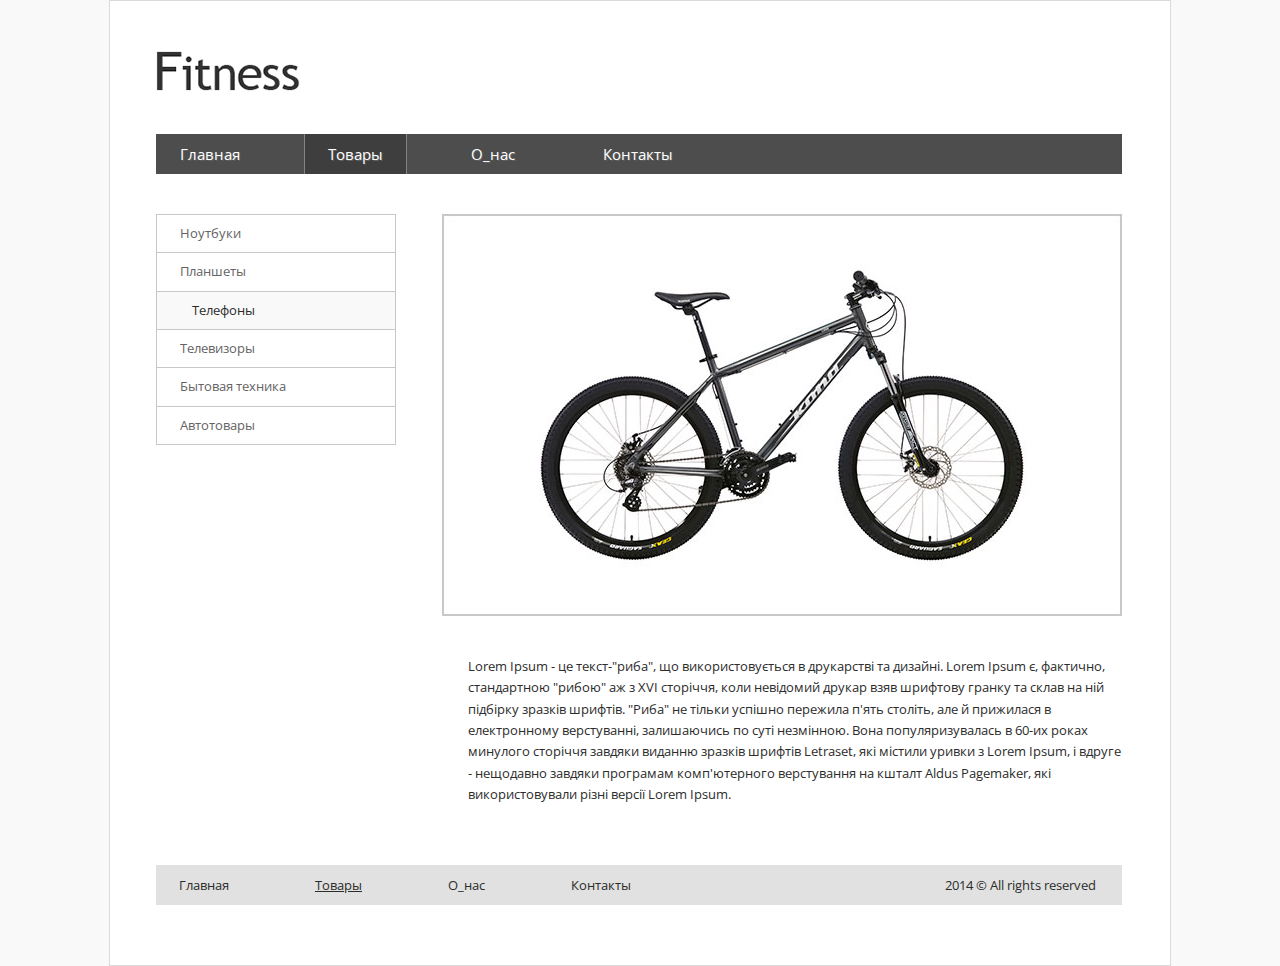
<file: 3_stepanenko/index.html>
<!DOCTYPE html>
<html>
  <head>
    <meta charset="utf-8">
    <link rel="stylesheet" href="css/reset.css">
    <link rel="stylesheet" href="css/style.css">
    <title>Fitness</title>
  </head>
  <body>
    <div class="wrapper">
      <div class="main">
        <header class="header">
          <p class="logo">
            <img src="img/logo.png" alt="logo" />
          </p>
          <ul class="nav">
            <li class="menu"><a href="#">Главная</a>
            <li class="menu active_menu"><a href="#">Товары</a>
            <li class="menu"><a href="#">О_нас</a>
            <li class="menu"><a href="#">Контакты</a>
          </ul>
        </header>
        <div class="container">
          <aside class="sidebar">
            <ul>
              <li class="sidebar_button" ><a href="#">Ноутбуки</a></li>
              <li class="sidebar_button" ><a href="#">Планшеты</a></li>
              <li class="sidebar_button active_sidebar" ><a href="#">Телефоны</a></li>
              <li class="sidebar_button" ><a href="#">Телевизоры</a></li>
              <li class="sidebar_button" ><a href="#">Бытовая техника</a></li>
              <li class="sidebar_button" ><a href="#">Автотовары</a></li>
            </ul>
          </aside>
          <div class="content">
            <img class="content_foto" src="img/bicycle.jpg" alt="bicycle" />
            <p class="text">
              Lorem Ipsum - це текст-"риба", що використовується в друкарстві та дизайні. Lorem Ipsum є, фактично, стандартною "рибою" аж з XVI сторіччя, коли невідомий друкар взяв шрифтову гранку та склав на ній підбірку зразків шрифтів. "Риба" не тільки успішно пережила п'ять століть, але й прижилася в електронному верстуванні, залишаючись по суті незмінною. Вона популяризувалась в 60-их роках минулого сторіччя завдяки виданню зразків шрифтів Letraset, які містили уривки з Lorem Ipsum, і вдруге - нещодавно завдяки програмам комп'ютерного верстування на кшталт Aldus Pagemaker, які використовували різні версії Lorem Ipsum.
            </p>
          </div>
        </div>
        <footer class="footer">
          <ul>
            <li><a class="footer_button" href="#">Главная</a></li>
            <li><a class="footer_button active_footer" href="#">Товары</a></li>
            <li><a class="footer_button" href="#">О_нас</a></li>
            <li><a class="footer_button" href="#">Контакты</a></li>
          </ul>
          <p class="copy">
            2014 &copy; All rights reserved
          </p>
        </footer>
      </div>
    </div>
  </body>
</html>
</file>
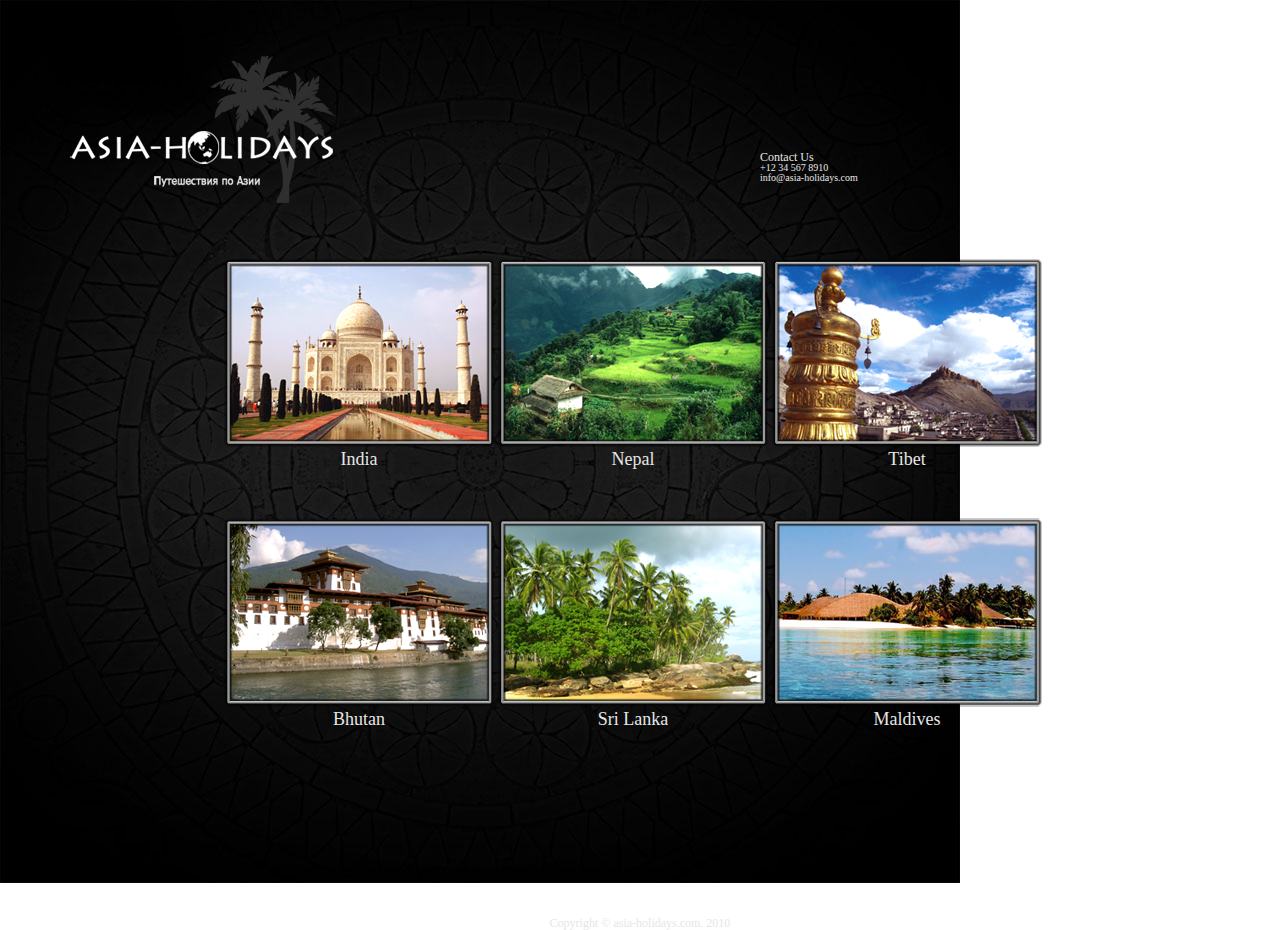
<file: 3bonus_stepanenko/index.html>
<!DOCTYPE html>
<html>
  <head>
    <meta charset="utf-8">
    <link rel="stylesheet" href="css/reset.css">
    <link rel="stylesheet" href="css/style.css">
    <title>Asia Holidays</title>
  </head>
  <body>
    <div class="main">
    <header>
      <div class="logo">
        <img src="img/logo.png" alt="logo"/>
      </div>
      <div class="contacts">
        <h3>Contact Us</h3>
        <p>
          +12 34 567 8910
        </p>
        <p>
          info@asia-holidays.com
        </p>
      </div>
    </header>
    <div class="container_top">
      <div class="box">
        <img src="img/india.png" alt="India">
        <p>India</p>
      </div>
      <div class="box">
        <img src="img/nepal.png" alt="Nepal">
        <p>Nepal</p>
      </div>
      <div class="box">
        <img src="img/tibet.png" alt="Tibet">
        <p>Tibet</p>
      </div>
    </div>
    <div class="container_bottom">
      <div class="box">
        <img src="img/bhutan.png" alt="Bhutan">
        <p>Bhutan</p>
      </div>
      <div class="box">
        <img src="img/srilanka.png" alt="Sri Lanka">
        <p>Sri Lanka</p>
      </div>
      <div class="box">
        <img src="img/maldives.png" alt="Maldives">
        <p>Maldives</p>
      </div>
    </div>
    <footer>
      <p>
        Copyright &copy; asia-holidays.com. 2010
      </p>
    </footer>
    </div>
  </body>
</html>
</file>
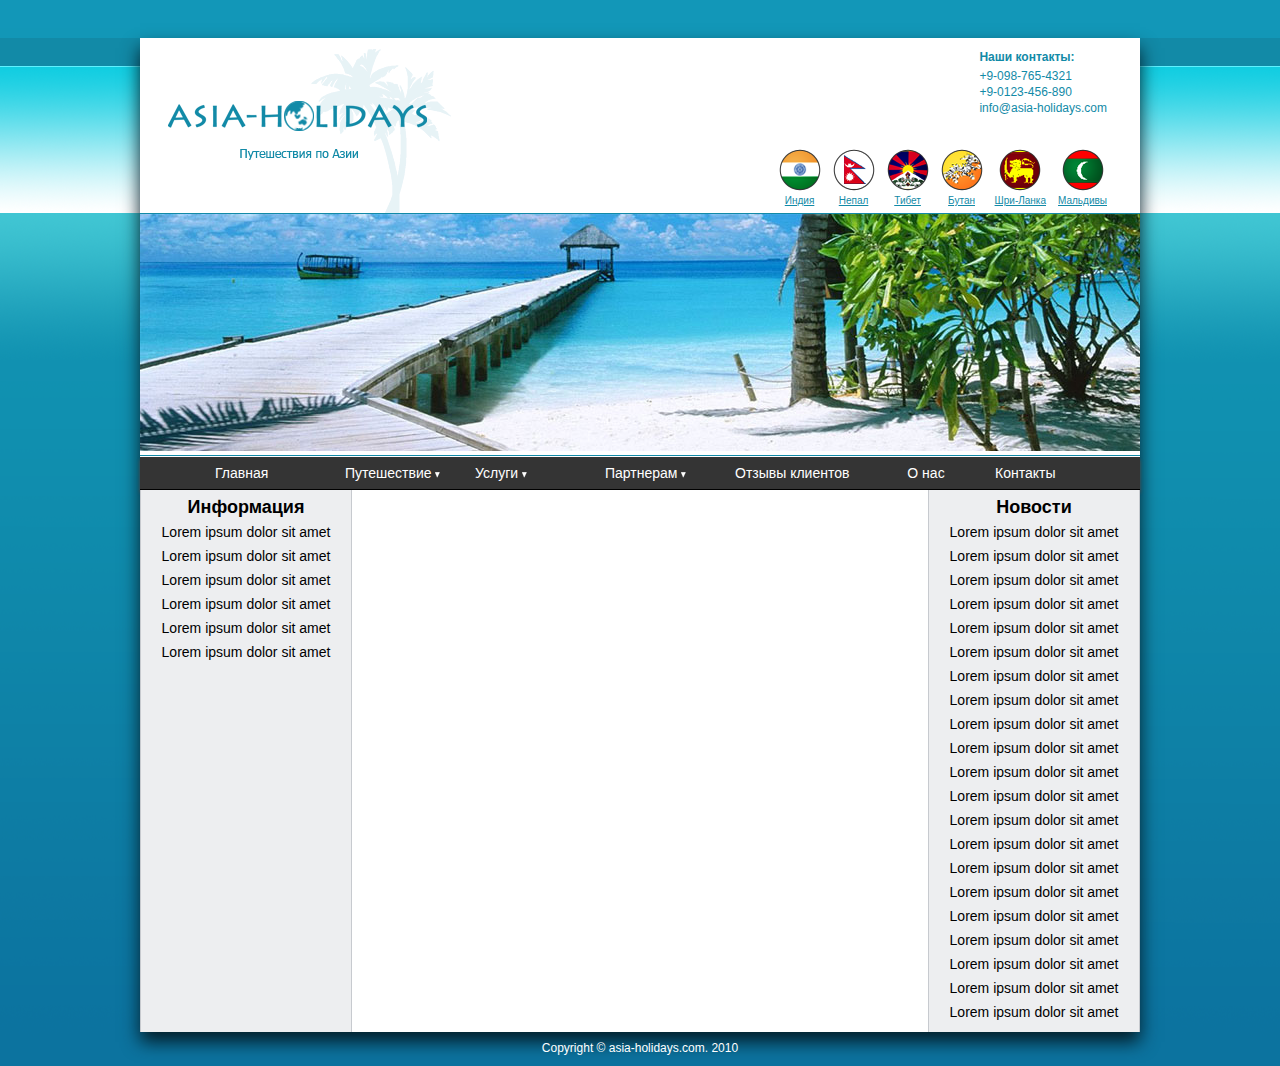
<file: 4_stepanenko/index.html>
<!DOCTYPE html>
<html>
  <head>
    <meta charset="utf-8">
    <link rel="stylesheet" href="css/style.css">
    <title>Asia Holidays Maldives</title>
  </head>
  <body>
    <div class="wrapper">
      <header class="clearfix">
        <a href="#">
          <img class="logo" src="img/logo_png.png" alt="logo" />
        </a>
        <div class="main_info clearfix">
          <div class="contacts">
            <h4>Наши контакты:</h4>
            <p>+9-098-765-4321</p>
            <p>+9-0123-456-890</p>
            <p>info@asia-holidays.com</p>
          </div>
          <ul class="countries">
            <li>
              <a href="">
                <img src="img/maldives.png" alt="maldives" />
                <p>Мальдивы</p>
              </a>
            </li>
            <li>
              <a href="">
                <img src="img/srilanka.png" alt="sri-lanka" />
                <p>Шри-Ланка</p>
              </a>
            </li>
            <li>
              <a href="">
                <img src="img/bhutan.png" alt="bhutan" />
                <p>Бутан</p>
              </a>
            </li>
            <li>
              <a href="">
                <img src="img/tibet.png" alt="tibet" />
                <p>Тибет</p>
              </a>
            </li>
            <li>
              <a href="">
                <img src="img/nepal.png" alt="nepal" />
                <p>Непал</p>
              </a>
            </li>
            <li>
              <a href="">
                <img src="img/india.png" alt="india" />
                <p>Индия</p>
              </a>
            </li>
          </ul>
        </div>
      </header>
      <div class="container">
        <div class="main_img">
          <img src="img/main_photo.jpg" alt="photo" />
        </div>
        <ul class="menu clearfix">
          <li><a href="#">Главная</a></li>
          <li>
            <a href="#">Путешествие <img class="marker" src="img/white_triangles.png" alt="img"/></a>
            <ul class="submenu">
              <li><a href="#">Путешествие 1</a></li>
              <li><a href="#">Путешествие 2</a></li>
              <li><a href="#">Путешествие 3</a></li>
              <li><a href="#">Путешествие 4</a></li>
              <li><a href="#">Путешествие 5</a></li>
            </ul>
          </li>
          <li>
            <a href="#">Услуги <img class="marker" src="img/white_triangles.png" alt="img"/></a>
            <ul class="submenu">
              <li><a href="#">Услуга 1</a></li>
              <li><a href="#">Услуга 2</a></li>
              <li><a href="#">Услуга 3</a></li>
              <li><a href="#">Услуга 4</a></li>
              <li><a href="#">Услуга 5</a></li>
            </ul>
          </li>
          <li>
            <a href="#">Партнерам <img class="marker" src="img/white_triangles.png" alt="img"/></a>
            <ul class="submenu">
              <li><a href="#">Партнерам 1</a></li>
              <li><a href="#">Партнерам 2</a></li>
              <li><a href="#">Партнерам 3</a></li>
              <li><a href="#">Партнерам 4</a></li>
            </ul>
          </li>
          <li><a href="#">Отзывы клиентов</a></li>
          <li><a href="#">О нас</a></li>
          <li><a href="#">Контакты</a></li>
        </ul>
        <div class="content">
          <aside class="info">
            <h2>Информация</h2>
            <p>Lorem ipsum dolor sit amet</p>
            <p>Lorem ipsum dolor sit amet</p>
            <p>Lorem ipsum dolor sit amet</p>
            <p>Lorem ipsum dolor sit amet</p>
            <p>Lorem ipsum dolor sit amet</p>
            <p>Lorem ipsum dolor sit amet</p>
          </aside>
          <div class="content_column">

          </div>
          <aside class="news">
            <h2>Новости</h2>
            <p>Lorem ipsum dolor sit amet</p>
            <p>Lorem ipsum dolor sit amet</p>
            <p>Lorem ipsum dolor sit amet</p>
            <p>Lorem ipsum dolor sit amet</p>
            <p>Lorem ipsum dolor sit amet</p>
            <p>Lorem ipsum dolor sit amet</p>
            <p>Lorem ipsum dolor sit amet</p>
            <p>Lorem ipsum dolor sit amet</p>
            <p>Lorem ipsum dolor sit amet</p>
            <p>Lorem ipsum dolor sit amet</p>
            <p>Lorem ipsum dolor sit amet</p>
            <p>Lorem ipsum dolor sit amet</p>
            <p>Lorem ipsum dolor sit amet</p>
            <p>Lorem ipsum dolor sit amet</p>
            <p>Lorem ipsum dolor sit amet</p>
            <p>Lorem ipsum dolor sit amet</p>
            <p>Lorem ipsum dolor sit amet</p>
            <p>Lorem ipsum dolor sit amet</p>
            <p>Lorem ipsum dolor sit amet</p>
            <p>Lorem ipsum dolor sit amet</p>
            <p>Lorem ipsum dolor sit amet</p>
          </aside>
        </div>
      </div>
    </div>
    <footer>
      <p>
        Copyright &copy; asia-holidays.com. 2010
      </p>
    </footer>
  </body>
</html>
</file>
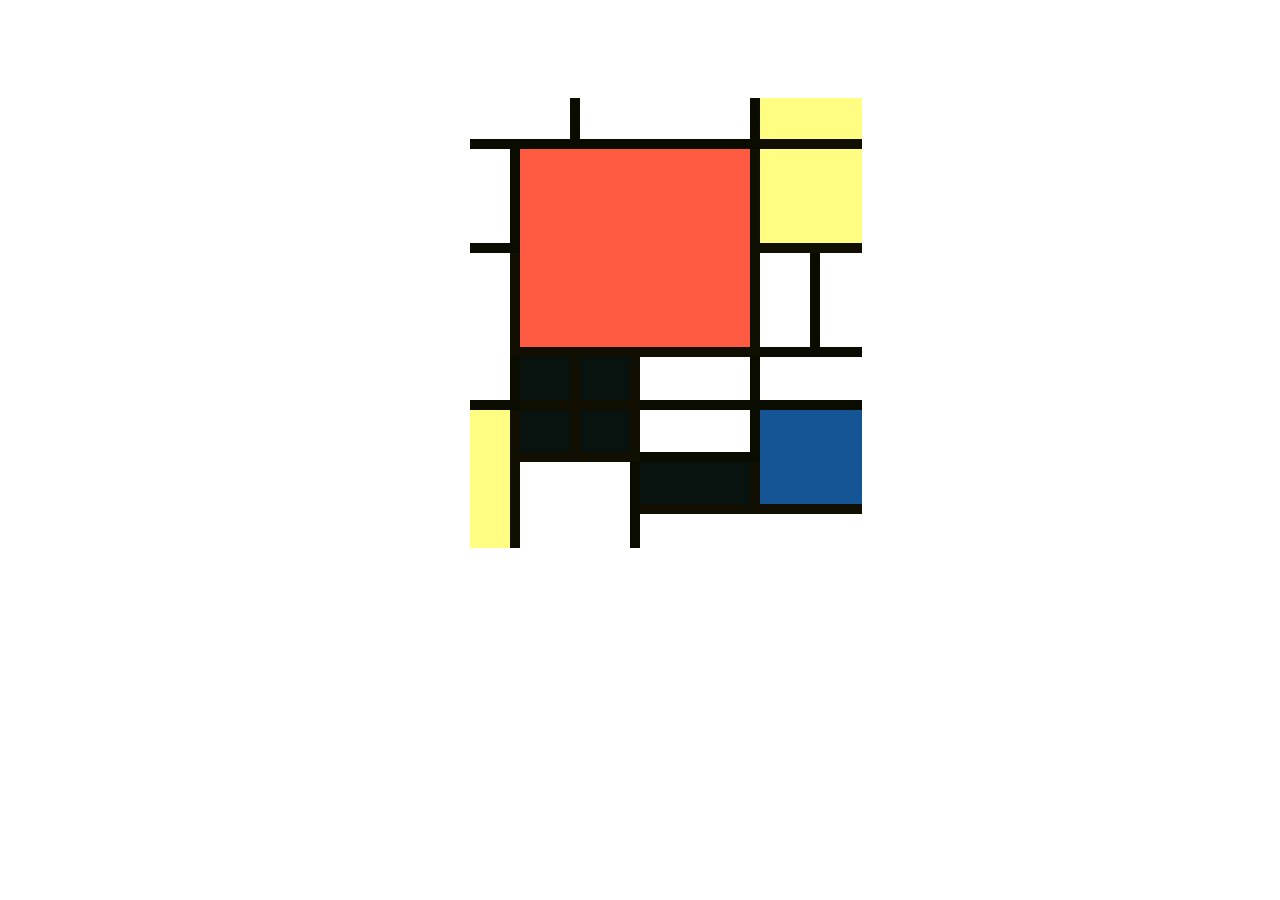
<file: 5.2_stepanenko/index.html>
<!DOCTYPE html>
<html>
  <head>
    <meta charset="utf-8">
    <link rel="stylesheet" href="css/style.css">
    <title>Картина</title>
  </head>
  <body>
    <div class="wrapper">
      <table class="main">
        <tr>
          <td class="white" colspan="2"></td>
          <td class="white" colspan="3"></td>
          <td class="yellow" colspan="2"></td>
          <td class="row"></td>
        </tr>
        <tr>
          <td class="white" rowspan="2"></td>
          <td class="red" colspan="4" rowspan="4"></td>
          <td class="yellow" colspan="2" rowspan="2"></td>
          <td class="row"></td>
        </tr>
        <tr>
          <td class="row"></td>
        </tr>
        <tr>
          <td class="white" rowspan="3"></td>
          <td rowspan="2"></td>
          <td rowspan="2"></td>
          <td class="row"></td>
        </tr>
        <tr>
          <td class="row"></td>
        </tr>
        <tr>
          <td class="black"></td>
          <td class="black"></td>
          <td colspan="2"></td>
          <td colspan="2"></td>
          <td class="row"></td>
        </tr>
        <tr>
          <td class="yellow" rowspan="3"></td>
          <td class="black"></td>
          <td class="black"></td>
          <td colspan="2"></td>
          <td class="blue" colspan="2" rowspan="2"></td>
          <td class="row"></td>
        </tr>
        <tr>
          <td colspan="2" rowspan="2"></td>
          <td class="black" colspan="2"></td>
          <td class="row"></td>
        </tr>
        <tr>
          <td colspan="4"></td>
          <td class="row"></td>
        </tr>
        <tr>
          <td class="last_row"></td>
          <td class="last_row"></td>
          <td class="last_row"></td>
          <td class="last_row"></td>
          <td class="last_row"></td>
          <td class="last_row"></td>
          <td class="last_row"></td>
          <td class="last_row"></td>
        </tr>
      </table>
    </div>
  </body>
</html>
</file>
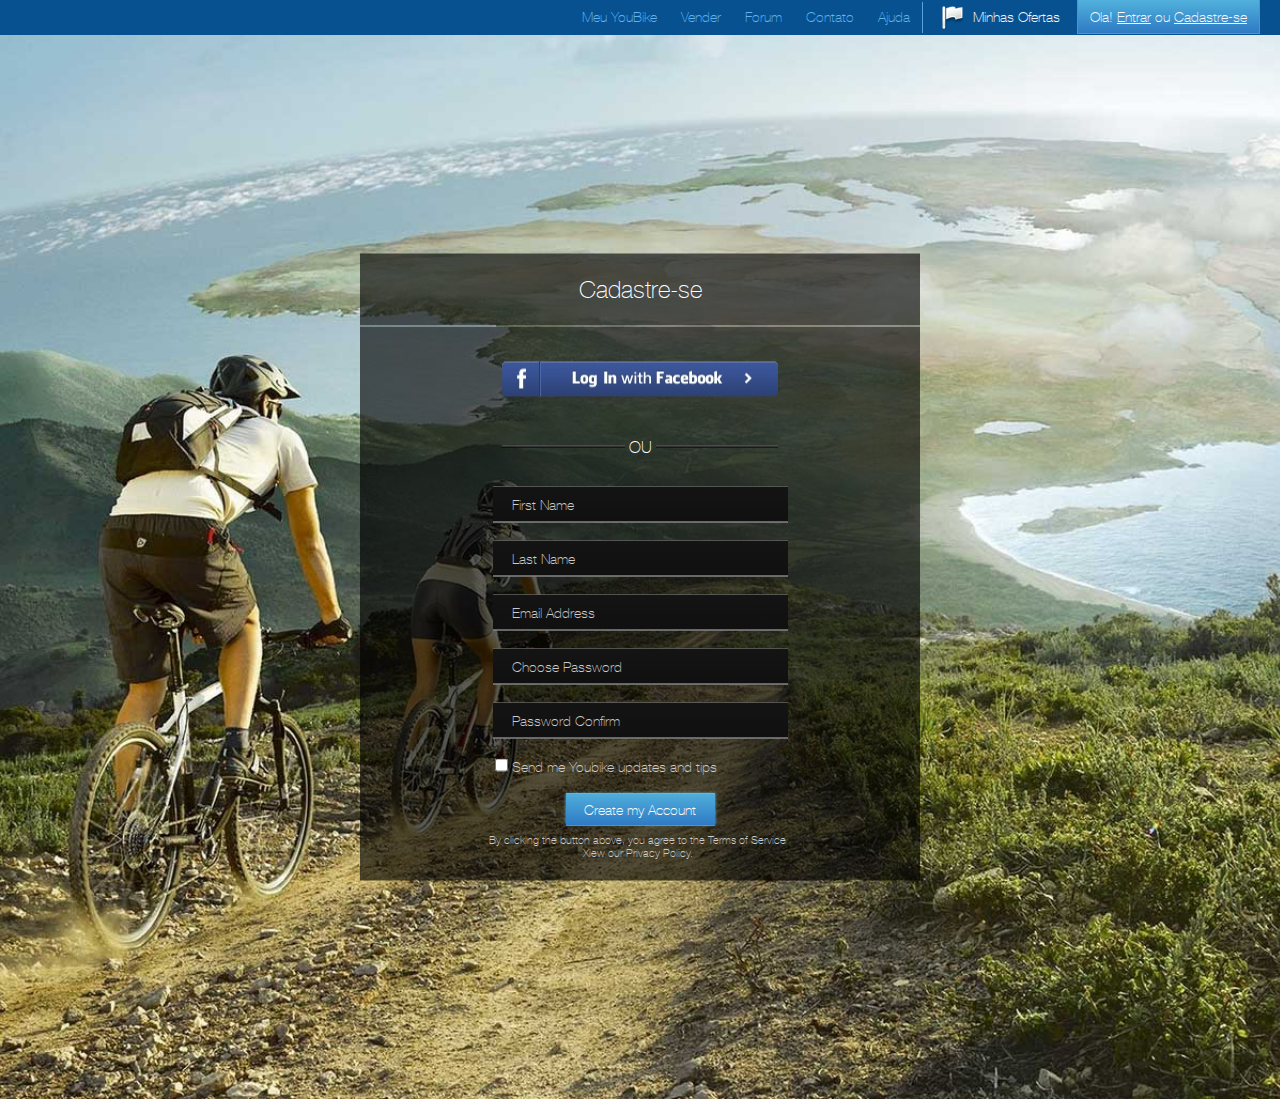
<file: 5_stepanenko/index.html>
<!DOCTYPE html>
<html>
  <head>
    <meta charset="utf-8">
    <link rel="stylesheet" href="css/style.css">
    <title>Cadastre</title>
  </head>
  <body>
    <header class="header">
      <p class="login">
        Ola! <a href="#">Entrar</a> ou <a href="#">Cadastre-se</a>
      </p>
      <p>
        Minhas Ofertas
      </p>
      <div>
        <img class="flag" src="img/flag.png" alt="flag"/>
      </div>
      <div>
        <img class="line" src="img/line.png" alt="" />
      </div>
      <ul class="menu">
        <li><a href="#">Ajuda</a></li>
        <li><a href="#">Contato</a></li>
        <li><a href="#">Forum</a></li>
        <li><a href="#">Vender</a></li>
        <li><a href="#">Meu YouBike</a></li>
      </ul>
    </header>
    <div class="wrapper">
      <div class="main_wrapper">
        <h3>
          Cadastre-se
        </h3>
        <div class="form_wrapper">
          <div class="fb_login">
            <a href="#">
              <img src="img/fb_login.png" alt="Facebook" />
            </a>
          </div>
          <img class="dividing_line" src="img/form_line.png" alt="" />
          <p class="dividing_text">OU</p>
          <form class="form" action="index.html" method="post">
            <div>
              <input class="input_form" type="text" name="first_name" placeholder="First Name">
            </div>
            <div>
              <input class="input_form" type="text" name="last_name" placeholder="Last Name">
            </div>
            <div>
              <input class="input_form" type="email" name="email" placeholder="Email Address">
            </div>
            <div>
              <input class="input_form" type="password" name="password" placeholder="Choose Password">
            </div>
            <div>
              <input class="input_form" type="password" name="password_revise" placeholder="Password Confirm">
            </div>
            <div class="checkbox">
              <input type="checkbox" name="updates_subscribe" id="updates_subscribe">
              <label for="updates_subscribe">Send me Youbike updates and tips</label>
            </div>
            <div>
              <input class="button" type="submit" name="sublit" value="Create my Account">
            </div>
            <p>
              By clicking the button above, you agree to the Terms of Service Xiew our Privacy Policy.
            </p>
          </form>
        </div>
      <div>
    </div>
  </body>
</html>
</file>
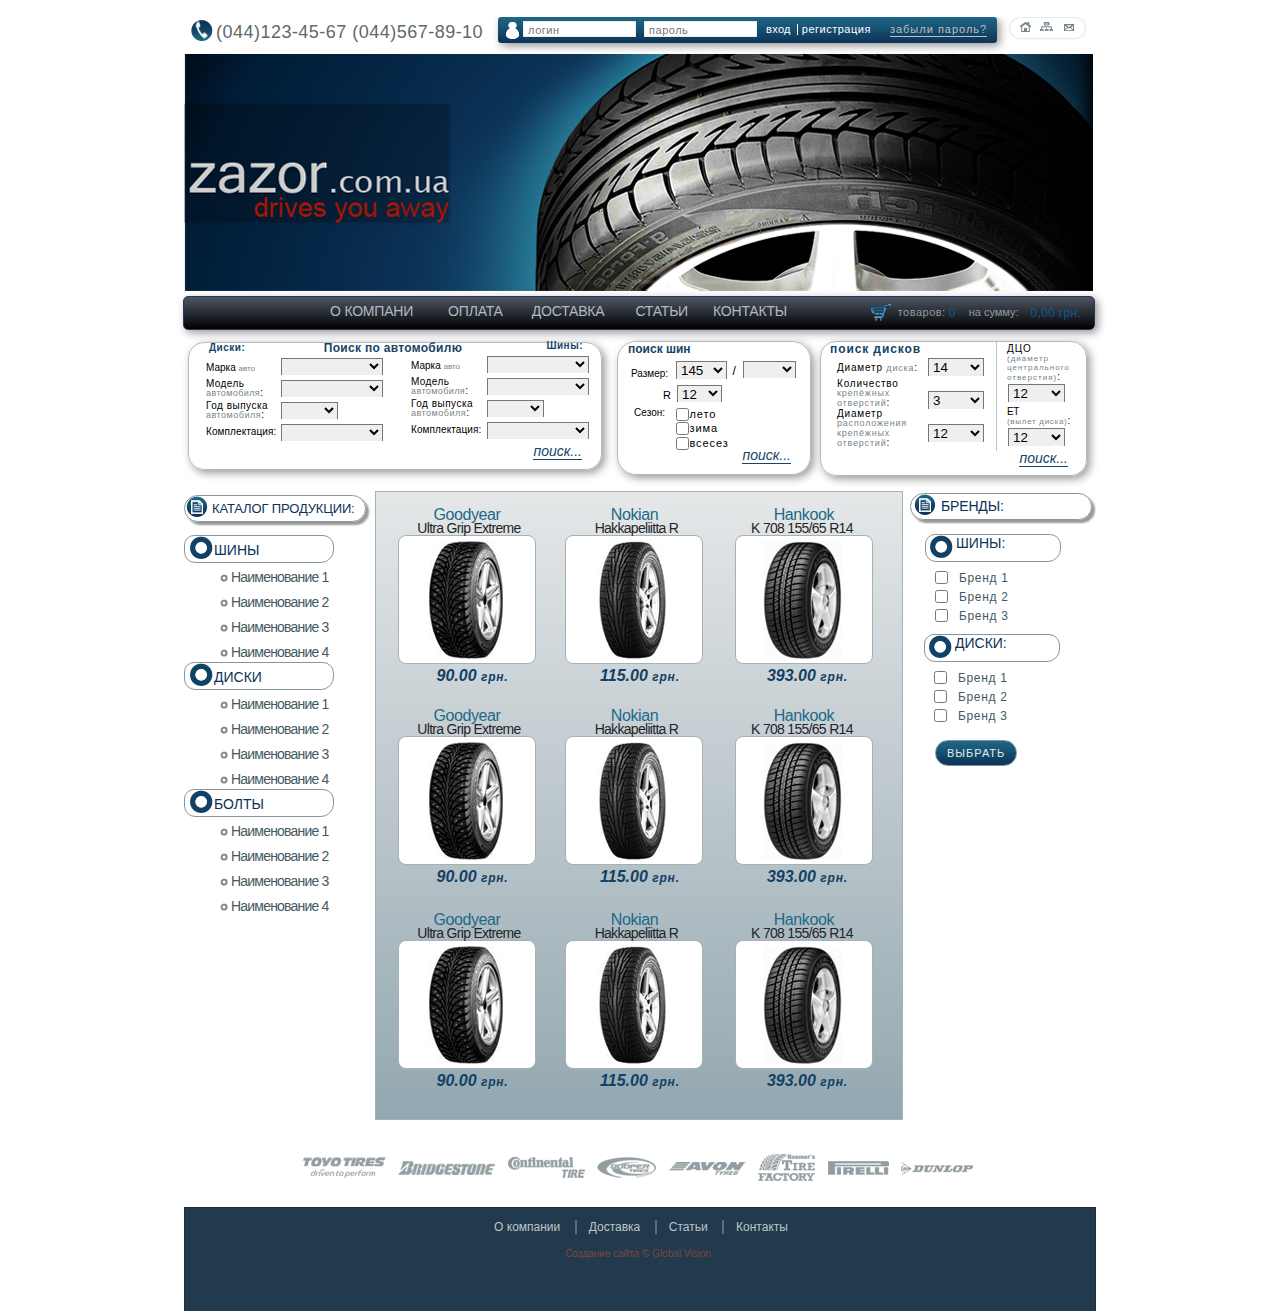
<file: 6_stepanenko/index.html>
<!DOCTYPE html>
<html>
  <head>
    <meta charset="utf-8">
    <link rel="stylesheet" href="css/style.css">
    <title>ZAZOR</title>
  </head>
  <body>
    <div class="wrapper">
      <header>
        <ul class="topinfo">
          <li class="telephone">
            <p>
              (044)123-45-67 (044)567-89-10
            </p>
          </li>
          <li class="form">
            <ul>
              <li>
                <input class="login_form" type="text" name="login" placeholder="логин">
              </li>
              <li>
                <input class="login_form" type="password" name="password" placeholder="пароль">
              </li>
              <li>
                <a href="#">вход</a>
              </li>
              <li>
                <a href="#">регистрация</a>
              </li>
              <li>
                <a href="#">забыли пароль?</a>
              </li>
            </ul>
          </li>
          <li id="navi">
            <ul>
              <li><a href="#"><img src="img/home.png" alt="home"></a></li>
              <li><a href="#"><img src="img/site_map.png" alt="site map"></a></li>
              <li><a href="#"><img src="img/letter.png" alt="letter"></a></li>
            </ul>
          </li>
        </ul>
        <div class="logo">
          <a href="#"><img src="img/logo_img.png" alt="Zzazor"/></a>
        </div>
      </header>
      <nav>
        <ul class="menu">
          <li><a href="#">О КОМПАНИ</a></li>
          <li><a href="#">ОПЛАТА</a></li>
          <li><a href="#">ДОСТАВКА</a></li>
          <li><a href="#">СТАТЬИ</a></li>
          <li><a href="#">КОНТАКТЫ</a></li>
        </ul>
        <ul class="koshyk">
          <li class="money">0,00 грн.</li>
          <li class="amount">на сумму:</li>
          <li class="money">0</li>
          <li class="pcs">товаров:</li>
        </ul>
      </nav>
      <section class="forms">
        <div class="auto_search">
          <form action="index.html" method="post">
            <h3>Поиск по автомобилю</h3>
            <div class="disk">
              <h4>Диски:</h4>
              <div class="marka">
                <p>
                  Марка <span>авто</span>
                </p>
                <select class="long_select" id="marka_left">
                  <option label=" "></option>
                  <option>Вариант 1</option>
                  <option>Вариант 2</option>
                  <option>Вариант 3</option>
                </select>
              </div>
              <div class="model">
                <p>
                  Модель <span>автомобиля</span>:
                </p>
                <select class="long_select" id="model_left">
                  <option label=" "></option>
                  <option>Вариант 1</option>
                  <option>Вариант 2</option>
                  <option>Вариант 3</option>
                </select>
              </div>
              <div class="age">
                <p>
                  Год выпуска <span>автомобиля</span>:
                </p>
                <select class="short_select" id="age_left">
                  <option label=" "></option>
                  <option>Вариант 1</option>
                  <option>Вариант 2</option>
                  <option>Вариант 3</option>
                </select>
              </div>
              <div class="complectation">
                <p>
                  Комплектация:
                </p>
                <select class="long_select" id="complectation_left">
                  <option label=" "></option>
                  <option>Вариант 1</option>
                  <option>Вариант 2</option>
                  <option>Вариант 3</option>
                </select>
              </div>
            </div>
            <div class="tire">
              <h4>Шины:</h4>
              <div class="marka">
                <p>
                  Марка <span>авто</span>
                </p>
                <select class="long_select" id="marka_right">
                  <option label=" "></option>
                  <option>Вариант 1</option>
                  <option>Вариант 2</option>
                  <option>Вариант 3</option>
                </select>
              </div>
              <div class="model">
                <p>
                  Модель <span>автомобиля</span>:
                </p>
                  <select class="long_select" id="model_right">
                  <option label=" "></option>
                  <option>Вариант 1</option>
                  <option>Вариант 2</option>
                  <option>Вариант 3</option>
                </select>
              </div>
              <div class="age">
                <p>
                  Год выпуска <span>автомобиля</span>:
                </p>
                <select class="short_select" id="age_right">
                  <option label=" "></option>
                  <option>Вариант 1</option>
                  <option>Вариант 2</option>
                  <option>Вариант 3</option>
                </select>
              </div>
              <div class="complectation">
                <p>
                  Комплектация:
                </p>
                <select class="long_select" id="complectation_right">
                  <option label=" "></option>
                  <option>Вариант 1</option>
                  <option>Вариант 2</option>
                  <option>Вариант 3</option>
                </select>
              </div>
            </div>
            <input class="button_left" type="submit" name="submit" value="поиск...">
          </form>
        </div>
        <div class="tires_search">
          <form action="index.html" method="post">
            <h3>поиск шин</h3>
            <div>
              <div class="tires_size">
                <p>
                  Размер:
                </p>
                <select class="size" id="size">
                  <option>145</option>
                  <option>146</option>
                  <option>147</option>
                  <option>148</option>
                </select>
                <span>/</span>
                <select class="size2" id="size2">
                  <option label=" "></option>
                  <option>1</option>
                  <option>2</option>
                </select>
              </div>
              <div class="radius">
                <p>
                  R
                </p>
                <select class="r" id="r">
                  <option>12</option>
                  <option>13</option>
                  <option>14</option>
                  <option>15</option>
                </select>
              </div>
              <div class="season">
                <p>
                  Сезон:
                </p>
                <div>
                  <input class="season_check" type="checkbox" id="summer">
                  <label for="summer">лето</label>
                </div>
                <div>
                  <input class="season_check" type="checkbox" id="winter">
                  <label for="winter">зима</label>
                </div>
                <div>
                  <input class="season_check" type="checkbox" id="allseason">
                  <label for="allseason">всесез</label>
                </div>
              </div>
            </div>
            <input class="button_center" type="submit" name="submit" value="поиск...">
          </form>
        </div>
        <div class="disk_search">
          <form action="index.html" method="post">
            <h3>поиск дисков</h3>
            <div class="disk_search_left">
              <div>
                <label for="disk_diameter">
                  Диаметр <span>диска</span>:
                </label>
                <select class="disk_diameter" id="disk_diameter">
                  <option>14</option>
                  <option>15</option>
                  <option>16</option>
                </select>
              </div>
              <div>
                <label for="quantity">
                  Количество  <span>крепёжных  отверстий</span>:
                </label>
                <select class="quantity" id="quantity">
                  <option>3</option>
                  <option>4</option>
                  <option>5</option>
                </select>
              </div>
              <div>
                <label for="diameter">
                  Диаметр  <span>расположения  крепёжных  отверстий</span>:
                </label>
                <select class="diameter" id="diameter">
                  <option>12</option>
                  <option>13</option>
                  <option>14</option>
                </select>
              </div>
            </div>
            <div class="disk_search_right">
              <div>
                <p>
                  ДЦО<br><span>(диаметр  центрального  отверстия)</span>:
                </p>
                <select class="disk_diameter" id="dia">
                  <option>12</option>
                  <option>13</option>
                  <option>14</option>
                </select>
              </div>
              <div>
                <p>
                  ЕТ<br><span>(вылет диска)</span>:
                </p>
                <select class="disk_diameter" id="et">
                  <option>12</option>
                  <option>13</option>
                  <option>14</option>
                </select>
              </div>
            </div>
            <input class="button_right" type="submit" name="submit" value="поиск...">
          </form>
        </div>
      </section>
      <div class="content">
        <div class="leftbar">
          <div class="sidebar_head">
            <a href="#">КАТАЛОГ ПРОДУКЦИИ:</a>
          </div>
          <ul>
            <li class="leftbar_item">
              <a href="#">ШИНЫ</a>
              <ul>
                <li class="leftbar_subitem"><a href="">Наименование 1</a></li>
                <li class="leftbar_subitem"><a href="">Наименование 2</a></li>
                <li class="leftbar_subitem"><a href="">Наименование 3</a></li>
                <li class="leftbar_subitem"><a href="">Наименование 4</a></li>
              </ul>
            </li>
            <li class="leftbar_item">
              <a href="#">ДИСКИ</a>
              <ul>
                <li class="leftbar_subitem"><a href="">Наименование 1</a></li>
                <li class="leftbar_subitem"><a href="">Наименование 2</a></li>
                <li class="leftbar_subitem"><a href="">Наименование 3</a></li>
                <li class="leftbar_subitem"><a href="">Наименование 4</a></li>
              </ul>
            </li>
            <li class="leftbar_item">
              <a href="#">БОЛТЫ</a>
              <ul>
                <li class="leftbar_subitem"><a href="">Наименование 1</a></li>
                <li class="leftbar_subitem"><a href="">Наименование 2</a></li>
                <li class="leftbar_subitem"><a href="">Наименование 3</a></li>
                <li class="leftbar_subitem"><a href="">Наименование 4</a></li>
              </ul>
            </li>
          </ul>
        </div>
        <div class="catalog">
          <div class="catalog_items">
            <figure class="firstcolumn firstrow">
              <figcaption class="brand">Goodyear</figcaption>
              <p class="reference">Ultra Grip Extreme</p>
              <div class="content_foto">
                <a href="#"><img src="img/tire1.png" alt="tire"/></a>
              </div>
              <p class="price">90.00 <span>грн.</span></p>
            </figure>
            <figure class="secondcolumn firstrow">
              <figcaption class="brand">Nokian</figcaption>
              <p class="reference">Hakkapeliitta R</p>
              <div class="content_foto">
                <a href="#"><img src="img/tire2.png" alt="tire"/></a>
              </div>
              <p class="price">115.00 <span>грн.</span></p>
            </figure>
            <figure class="thirdcolumn firstrow">
              <figcaption class="brand">Hankook</figcaption>
              <p class="reference">K 708 155/65 R14</p>
              <div class="content_foto">
                <a href="#"><img src="img/tire3.png" alt="tire"/></a>
              </div>
              <p class="price">393.00 <span>грн.</span></p>
            </figure>
            <figure class="firstcolumn secondrow">
              <figcaption class="brand">Goodyear</figcaption>
              <p class="reference">Ultra Grip Extreme</p>
              <div class="content_foto">
                <a href="#"><img src="img/tire1.png" alt="tire"/></a>
              </div>
              <p class="price">90.00 <span>грн.</span></p>
            </figure>
            <figure class="secondcolumn secondrow">
              <figcaption class="brand">Nokian</figcaption>
              <p class="reference">Hakkapeliitta R</p>
              <div class="content_foto">
                <a href="#"><img src="img/tire2.png" alt="tire"/></a>
              </div>
              <p class="price">115.00 <span>грн.</span></p>
            </figure>
            <figure class="thirdcolumn secondrow">
              <figcaption class="brand">Hankook</figcaption>
              <p class="reference">K 708 155/65 R14</p>
              <div class="content_foto">
                <a href="#"><img src="img/tire3.png" alt="tire"/></a>
              </div>
              <p class="price">393.00 <span>грн.</span></p>
            </figure>
            <figure class="firstcolumn thirdrow">
              <figcaption class="brand">Goodyear</figcaption>
              <p class="reference">Ultra Grip Extreme</p>
              <div class="content_foto">
                <a href="#"><img src="img/tire1.png" alt="tire"/></a>
              </div>
              <p class="price">90.00 <span>грн.</span></p>
            </figure>
            <figure class="secondcolumn thirdrow">
              <figcaption class="brand">Nokian</figcaption>
              <p class="reference">Hakkapeliitta R</p>
              <div class="content_foto">
                <a href="#"><img src="img/tire2.png" alt="tire"/></a>
              </div>
              <p class="price">115.00 <span>грн.</span></p>
            </figure>
            <figure class="thirdcolumn thirdrow">
              <figcaption class="brand">Hankook</figcaption>
              <p class="reference">K 708 155/65 R14</p>
              <div class="content_foto">
                <a href="#"><img src="img/tire3.png" alt="tire"/></a>
              </div>
              <p class="price">393.00 <span>грн.</span></p>
            </figure>
          </div>
        </div>
        <div class="rightbar">
          <form action="index.html" method="post">
            <div class="rightbar_head">
              <a href="#">БРЕНДЫ:</a>
            </div>
            <div>
              <p class="rightbar_item">
                <a href="#">ШИНЫ:</a>
              </p>
              <div class="rightbar_subitem">
                <input type="checkbox" id="tire_brand1">
                <label for="tire_brand1">Бренд 1</label>
              </div>
              <div class="rightbar_subitem">
                <input type="checkbox" id="tire_brand2">
                <label for="tire_brand2">Бренд 2</label>
              </div>
              <div class="rightbar_subitem">
                <input type="checkbox" id="tire_brand3">
                <label for="tire_brand3">Бренд 3</label>
              </div>
            </div>
            <div>
              <p class="rightbar_item">
                <a href="#">ДИСКИ:</a>
              </p>
              <div class="rightbar_subitem">
                <input type="checkbox" id="disk_brand1">
                <label for="disk_brand1">Бренд 1</label>
              </div>
              <div class="rightbar_subitem">
                <input type="checkbox" id="disk_brand2">
                <label for="disk_brand2">Бренд 2</label>
              </div>
              <div class="rightbar_subitem">
                <input type="checkbox" id="disk_brand3">
                <label for="disk_brand3">Бренд 3</label>
              </div>
            </div>
            <input class="brand_filter" type="submit" name="filter_submit" value="ВЫБРАТЬ">
          </form>
        </div>
      </div>
      <div class="brand_logos">
        <ul>
          <li><a href="#"><img src="img/brand1.png" alt="toyo" /></a></li>
          <li><a href="#"><img src="img/brand2.png" alt="bridgestone" /></a></li>
          <li><a href="#"><img src="img/brand3.png" alt="continental" /></a></li>
          <li><a href="#"><img src="img/brand4.png" alt="cooper" /></a></li>
          <li><a href="#"><img src="img/brand5.png" alt="avon" /></a></li>
          <li><a href="#"><img src="img/brand6.png" alt="tire" /></a></li>
          <li><a href="#"><img src="img/brand7.png" alt="pirelli" /></a></li>
          <li><a href="#"><img src="img/brand8.png" alt="dunlop" /></a></li>
        </ul>
      </div>
      <footer>
        <ul class="footer_menu">
          <li><a href="#">О компании</a></li>
          <li><a href="#">Доставка</a></li>
          <li><a href="#">Статьи</a></li>
          <li><a href="#">Контакты</a></li>
        </ul>
        <p>
           Создание сайта &copy; Global Vision
        </p>
      </footer>
    </div>
  </body>
</html>
</file>
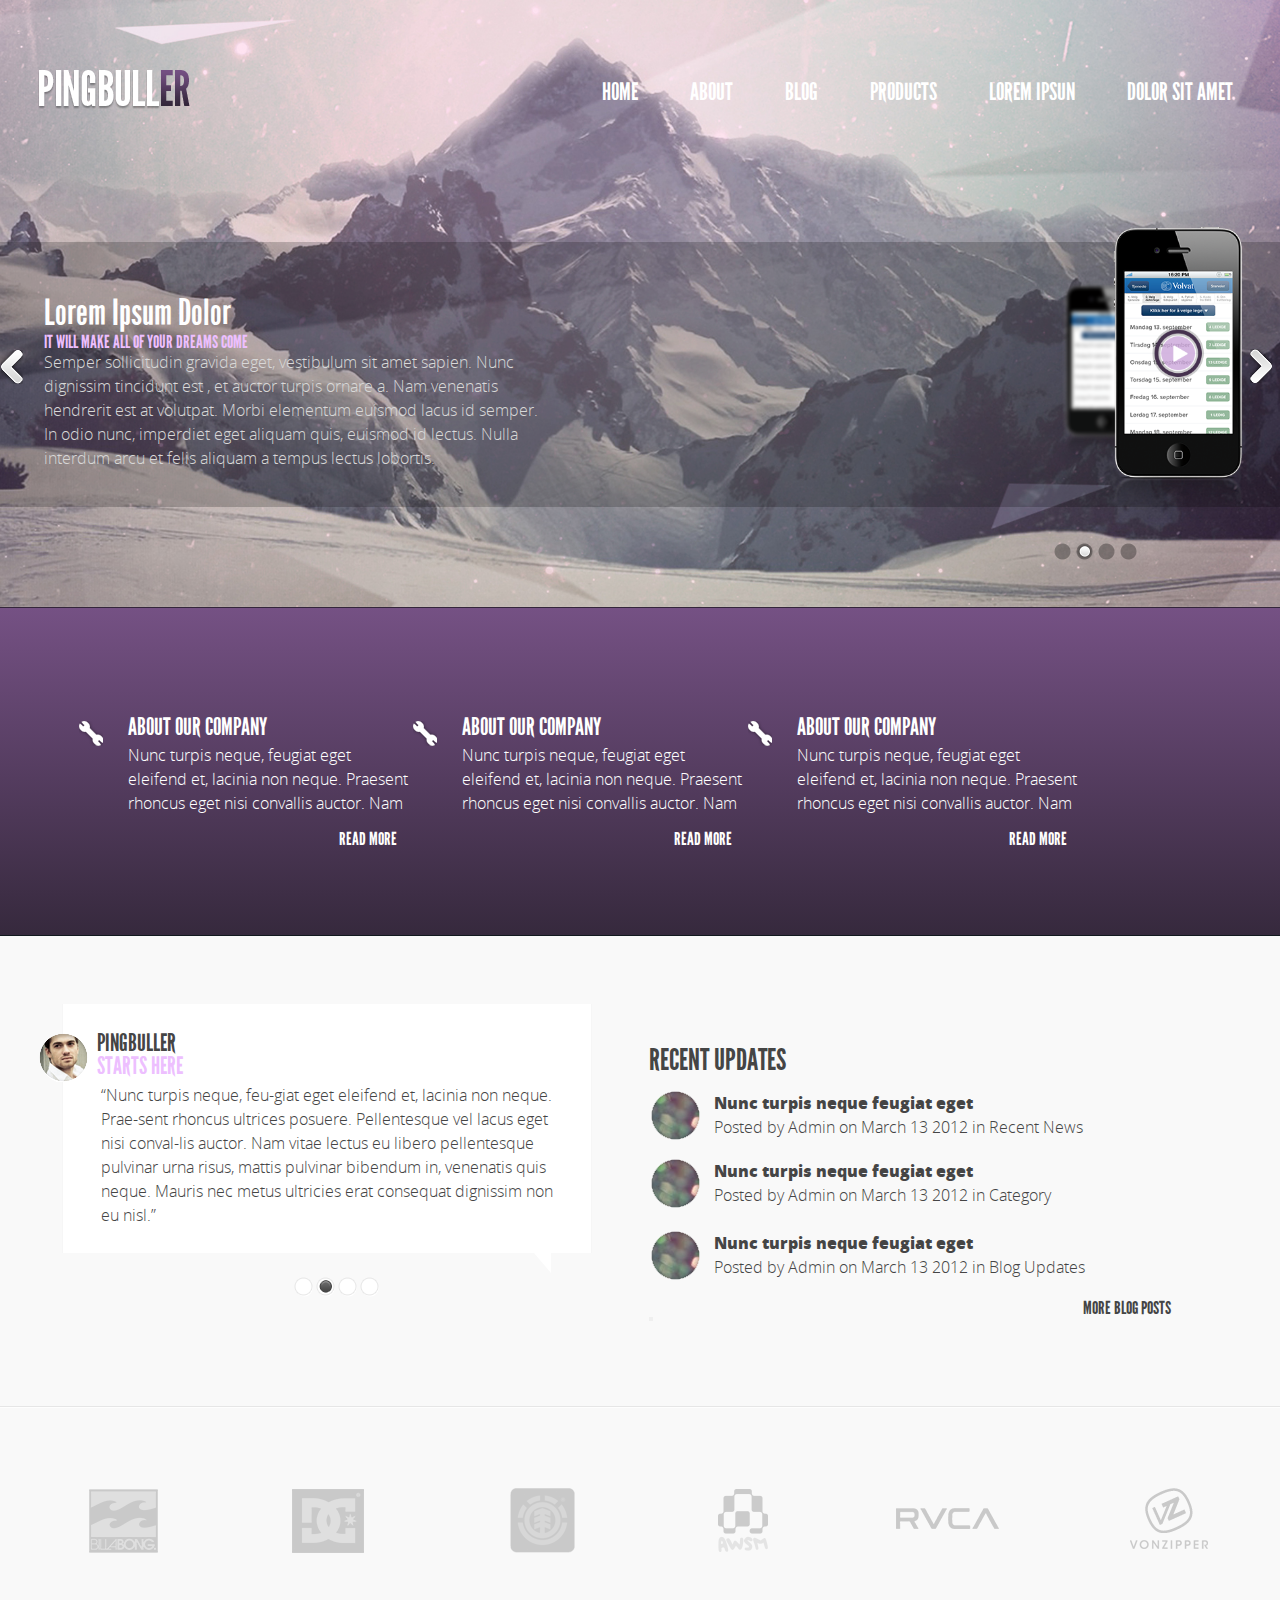
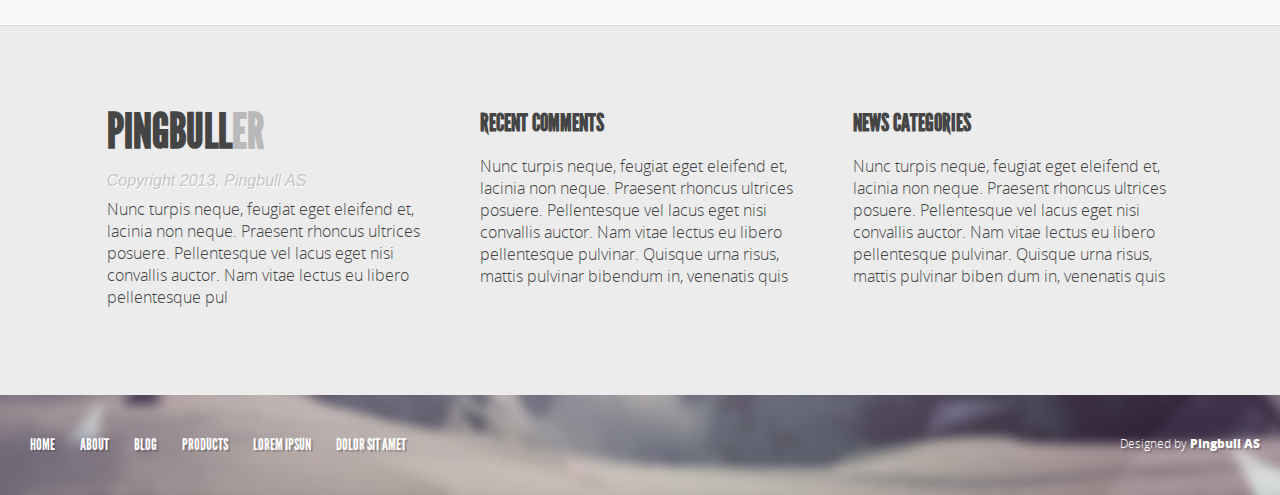
<file: 7-8_stepanenko/index.html>
<!DOCTYPE html>
<html lang="en">
<head>
  <meta charset="UTF-8">
  <meta name=viewport content="width=device-width, initial-scale=1">
  <link rel="stylesheet" href="css/style.css">
  <link rel="stylesheet" href="css/media.css">
  <title>PINGBULLER</title>
</head>
<body>
  <div class="header__background">
    <div class="wrapper">
      <header class="header">
        <div class="logo">
          <img class="logo__img" src="img/logo.png" alt="logo" />
        </div>
        <ul class="hmenu">
          <li class="hmenu__item"><a class="hmenu__link" href="#">HOME</a></li>
          <li class="hmenu__item"><a class="hmenu__link" href="#">ABOUT</a></li>
          <li class="hmenu__item"><a class="hmenu__link" href="#">BLOG</a></li>
          <li class="hmenu__item"><a class="hmenu__link" href="#">PRODUCTS</a></li>
          <li class="hmenu__item"><a class="hmenu__link" href="#">LOREM IPSUN</a></li>
          <li class="hmenu__item"><a class="hmenu__link" href="#">DOLOR SIT AMET</a></li>
        </ul>
        <nav class="menu">
          <div class="menu__active">
            <a class="menu__activelink" href="#">HOME</a>
          </div>
          <ul class="menu__hidden">
            <li class="menu__item"><a class="menu__link" href="#">HOME</a></li>
            <li class="menu__item"><a class="menu__link" href="#">ABOUT</a></li>
            <li class="menu__item"><a class="menu__link" href="#">BLOG</a></li>
            <li class="menu__item"><a class="menu__link" href="#">PRODUCTS</a></li>
            <li class="menu__item"><a class="menu__link" href="#">LOREM IPSUN</a></li>
            <li class="menu__item"><a class="menu__link" href="#">DOLOR SIT AMET</a></li>
          </ul>
        </nav>
        <section class="slider">
          <div class="slider__text">
            <h1 class="slider__title">
              Lorem Ipsum Dolor
            </h1>
            <p class="slider__subtitle">
              IT WILL MAKE ALL OF YOUR DREAMS COME
            </p>
            <p class="slider__subtext">
              Semper sollicitudin gravida eget, vestibulum sit amet sapien. Nunc dignissim tincidunt est
              <span class="slider__subtext2">, et auctor turpis ornare a. Nam venenatis hendrerit est at volutpat. Morbi elementum euismod lacus id semper. In odio nunc, imperdiet eget aliquam quis, euismod id lectus. Nulla interdum arcu et felis aliquam a tempus lectus lobortis.</span>
            <p>
          </div>
          <div class="iphone">
            <img src="img/iphone.png" alt="iphone" />
          </div>
        </section>
      </header>
    </div>
  </div>
  <div class="second-block__background">
    <div class="wrapper">
      <div class="second-block">
        <section class="about about--firstblock">
          <h1 class="about__title">
            ABOUT OUR COMPANY
          </h1>
          <p class="about__text">
            Nunc turpis neque, feugiat eget eleifend et, lacinia non neque. Praesent rhoncus
            <span class="about__hidden-part1"> ultrices posuere. Pellentesque vel lacus</span>
            <span class="about__hidden-part2"> eget nisi convallis auctor. Nam</span>
          </p>
          <a class="about__button" href="#">READ MORE</a>
        </section>
        <section class="about about--secondblock">
          <h1 class="about__title">
            ABOUT OUR COMPANY
          </h1>
          <p class="about__text">
            Nunc turpis neque, feugiat eget eleifend et, lacinia non neque. Praesent rhoncus
            <span class="about__hidden-part1"> ultrices posuere. Pellentesque vel lacus</span>
            <span class="about__hidden-part2"> eget nisi convallis auctor. Nam</span>
          </p>
          <a class="about__button" href="#">READ MORE</a>
        </section>
        <section class="about about--thirdblock">
          <h1 class="about__title">
            ABOUT OUR COMPANY
          </h1>
          <p class="about__text">
            Nunc turpis neque, feugiat eget eleifend et, lacinia non neque. Praesent rhoncus
            <span class="about__hidden-part1"> ultrices posuere. Pellentesque vel lacus</span>
            <span class="about__hidden-part2"> eget nisi convallis auctor. Nam</span>
          </p>
          <a class="about__button" href="#">READ MORE</a>
        </section>
      </div>
    </div>
  </div>
  <div class="third-block__background">
    <div class="wrapper">
      <div class="third-block">
        <div class="testimonial__block">
          <section class="testimonial">
            <h1 class="testimonial__title">
              PINGBULLER
            </h1>
            <p class="testimonial__subtitle">
              STARTS HERE
            </p>
            <p class="testimonial__text">
              “Nunc turpis neque, feu-giat eget eleifend et, lacinia non neque. Prae-sent rhoncus ultrices posuere. Pellentesque vel lacus eget nisi conval-lis auctor. Nam vitae
              <span class="about__hidden-part1"> lectus eu libero pellentesque pulvinar urna risus, mattis pulvinar</span>
              <span class="about__hidden-part2">bibendum in, venenatis quis neque. Mauris nec metus ultricies erat consequat dignissim non eu nisl.”</span>
             </p>
          </section>
        </div>
        <section class="blog">
          <h1 class="blog__title">
            RECENT UPDATES
          </h1>
          <div class="blog__item blog__first">
            <p class="blog__subtitle">
              Nunc turpis neque
              <span class="about__hidden-part1"> feugiat eget</span>
            </p>
            <p class="blog__date">
              Posted by Admin on March 13
              <span class="about__hidden-part1"> 2012</span>
              <span class="about__hidden-part2"> in Recent News</span>
            </p>
          </div>
          <div class="blog__item blog__second">
            <p class="blog__subtitle">
              Nunc turpis neque
              <span class="about__hidden-part1"> feugiat eget</span>
            </p>
            <p class="blog__date">
              Posted by Admin on March 13
              <span class="about__hidden-part1"> 2012</span>
              <span class="about__hidden-part2"> in Category</span>
            </p>
          </div>
          <div class="blog__item blog__third">
            <p class="blog__subtitle">
              Nunc turpis neque
              <span class="about__hidden-part1"> feugiat eget</span>
            </p>
            <p class="blog__date">
              Posted by Admin on March 13
              <span class="about__hidden-part1"> 2012</span>
              <span class="about__hidden-part2"> in Blog Updates</span>
            </p>
          </div>
          <a class="blog__button" href="#">MORE BLOG POSTS</a>
          <button class="blog__button" type="button" name="button"></button>
        </section>
      </div>
    </div>
  </div>
  <div class="brands__background">
    <div class="wrapper">
      <div class="brands">
        <div class="brands__logo">
          <a class="brands__link" href="#"><img class="brands__img1" src="img/brand1.png" alt="brand1"/></a>
          <a class="brands__link" href="#"><img class="brands__img2" src="img/brand2.png" alt="brand2"/></a>
          <a class="brands__link" href="#"><img class="brands__img3" src="img/brand3.png" alt="brand3"/></a>
          <a class="brands__link" href="#"><img class="brands__img4" src="img/brand4.png" alt="brand4"/></a>
          <a class="brands__link" href="#"><img class="brands__img5" src="img/brand5.png" alt="brand5"/></a>
          <a class="brands__link" href="#"><img class="brands__img6" src="img/brand6.png" alt="brand6"/></a>
        </div>
      </div>
    </div>
  </div>
  <div class="news__background">
    <div class="wrapper">
      <section class="news">
        <div class="news__item pingbull">
          <h1 class="news__header">
            PINGBULL<span>ER</span>
          </h1>
          <p class="news__subtitle">
            Copyright 2013, Pingbull AS
          </p>
          <p class="news__text">
            Nunc turpis neque, feugiat eget eleifend et, lacinia non neque. Praesent rhoncus ultrices posuere. Pellentesque vel lacus eget nisi convallis auctor. Nam vitae lectus eu libero pellentesque pul
          </p>
        </div>
        <div class="news__item comments">
          <h1 class="news__header">
            RECENT COMMENTS
          </h1>
          <p class="news__text">
            Nunc turpis neque, feugiat eget eleifend et, lacinia non neque. Praesent rhoncus ultrices posuere. Pellentesque vel lacus eget nisi convallis auctor. Nam vitae lectus eu libero pellentesque pulvinar. Quisque urna risus, mattis pulvinar bibendum in, venenatis quis
          </p>
        </div>
        <div class="news__item hidden">
          <h1 class="news__header">
            NEWS CATEGORIES
          </h1>
          <p class="news__text">
            Nunc turpis neque, feugiat eget eleifend et, lacinia non neque. Praesent rhoncus ultrices posuere. Pellentesque vel lacus eget nisi convallis auctor. Nam vitae lectus eu libero pellentesque pulvinar. Quisque urna risus, mattis pulvinar biben
          </p>
        </div>
        <div class="news__item hidden">
          <h1 class="news__header">
            NEWS CATEGORIES
          </h1>
          <p class="news__text">
            Nunc turpis neque, feugiat eget eleifend et, lacinia non neque. Praesent rhoncus ultrices posuere. Pellentesque vel lacus eget nisi convallis auctor. Nam vitae lectus eu libero pellentesque pulvinar. Quisque urna risus, mattis pulvinar biben
          </p>
        </div>
        <div class="news__item">
          <h1 class="news__header">
            NEWS CATEGORIES
          </h1>
          <p class="news__text">
            Nunc turpis neque, feugiat eget eleifend et, lacinia non neque. Praesent rhoncus ultrices posuere. Pellentesque vel lacus eget nisi convallis auctor. Nam vitae lectus eu libero pellentesque pulvinar. Quisque urna risus, mattis pulvinar biben <span>dum in, venenatis quis</span>
          </p>
        </div>
      </section>
    </div>
  </div>
  <div class="footer__background">
    <div class="wrapper">
      <footer class="footer">
        <ul class="fmenu">
          <li class="fmenu__item"><a class="fmenu__link" href="#">HOME</a></li>
          <li class="fmenu__item"><a class="fmenu__link" href="#">ABOUT</a></li>
          <li class="fmenu__item"><a class="fmenu__link" href="#">BLOG</a></li>
          <li class="fmenu__item"><a class="fmenu__link" href="#">PRODUCTS</a></li>
          <li class="fmenu__item"><a class="fmenu__link" href="#">LOREM IPSUN</a></li>
          <li class="fmenu__item"><a class="fmenu__link" href="#">DOLOR SIT AMET</a></li>
        </ul>
        <p class="copyright">
          Designed by
          <span class="company-name"> Pingbull AS</span>
        </p>
      </footer>
    </div>
  </div>
</body>
</html>
</file>
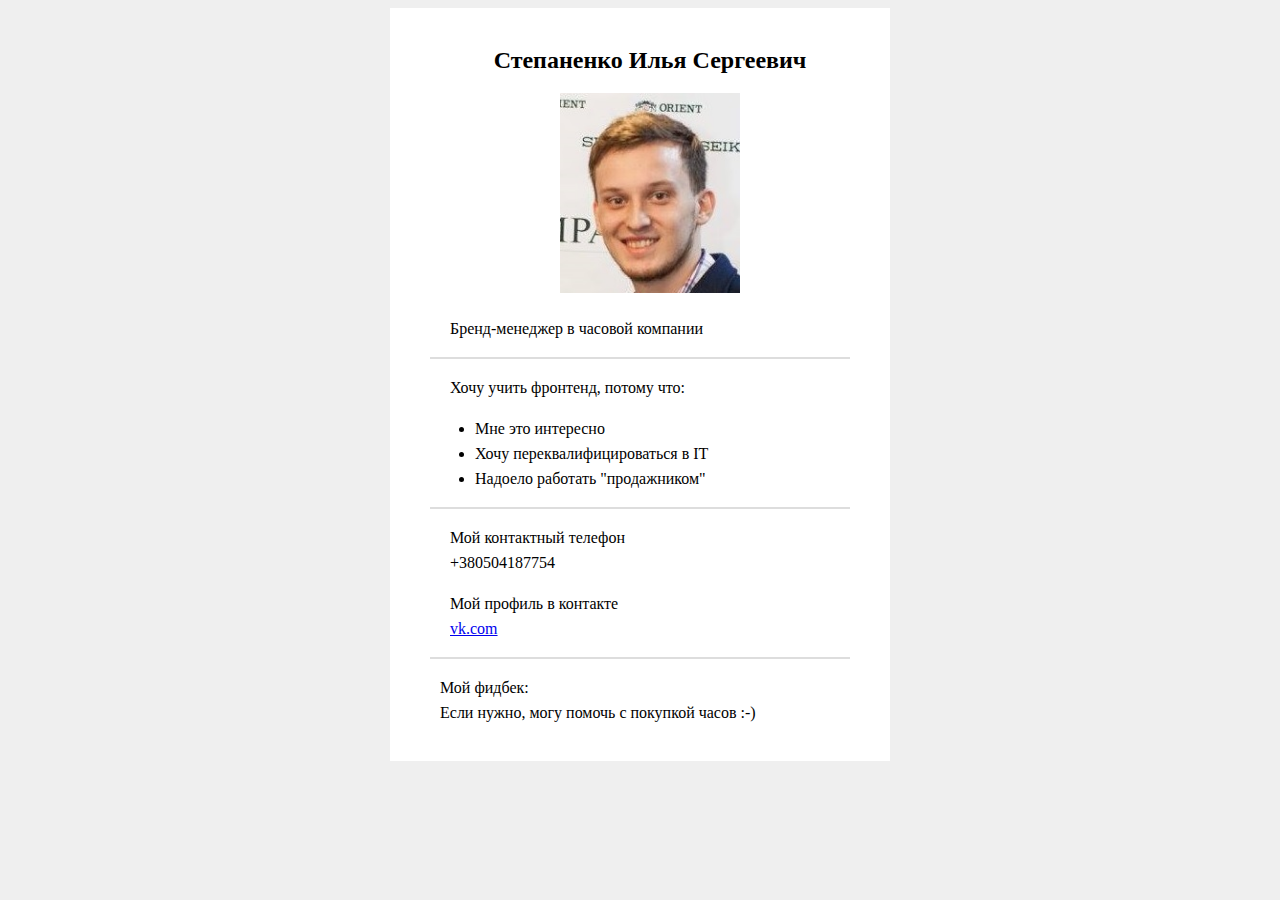
<file: homework_1/index.html>
<!DOCTYPE html>
<html>
  <head>
    <meta charset="utf-8">
    <title>Мой профиль</title>
    <link rel="stylesheet" href="css/style.css">
    </head>
  <body>
    <div class="wrapper">
      <div class="box">
        <h2 class="name">Степаненко Илья Сергеевич</h2>
        <p class="foto">
        <img src="img/123123.jpg" alt="Мое фото" height="200" width="180">
        </p>
        <p>
          Бренд-менеджер в часовой компании
        </p>
      </div>
      <div class="box">
        <p>
          Хочу учить фронтенд, потому что:
        </p>
        <ul class="list">
          <li>Мне это интересно</li>
          <li>Хочу переквалифицироваться в IT</li>
          <li>Надоело работать "продажником"</li>
        </ul>
      </div>
      <div class="box">
        <p>
        Мой контактный телефон <br> +380504187754
        </p>
        <p>
        Мой профиль в контакте <br> <a href="https://vk.com/the_odd_one" target="_blank">vk.com</a>
        </p>
      </div>
      <div class="lastbox">
        <p>
        Мой фидбек: <br> Если нужно, могу помочь с покупкой часов :-)
        </p>
      </div>
    </div>
  </body>
</html>
</file>
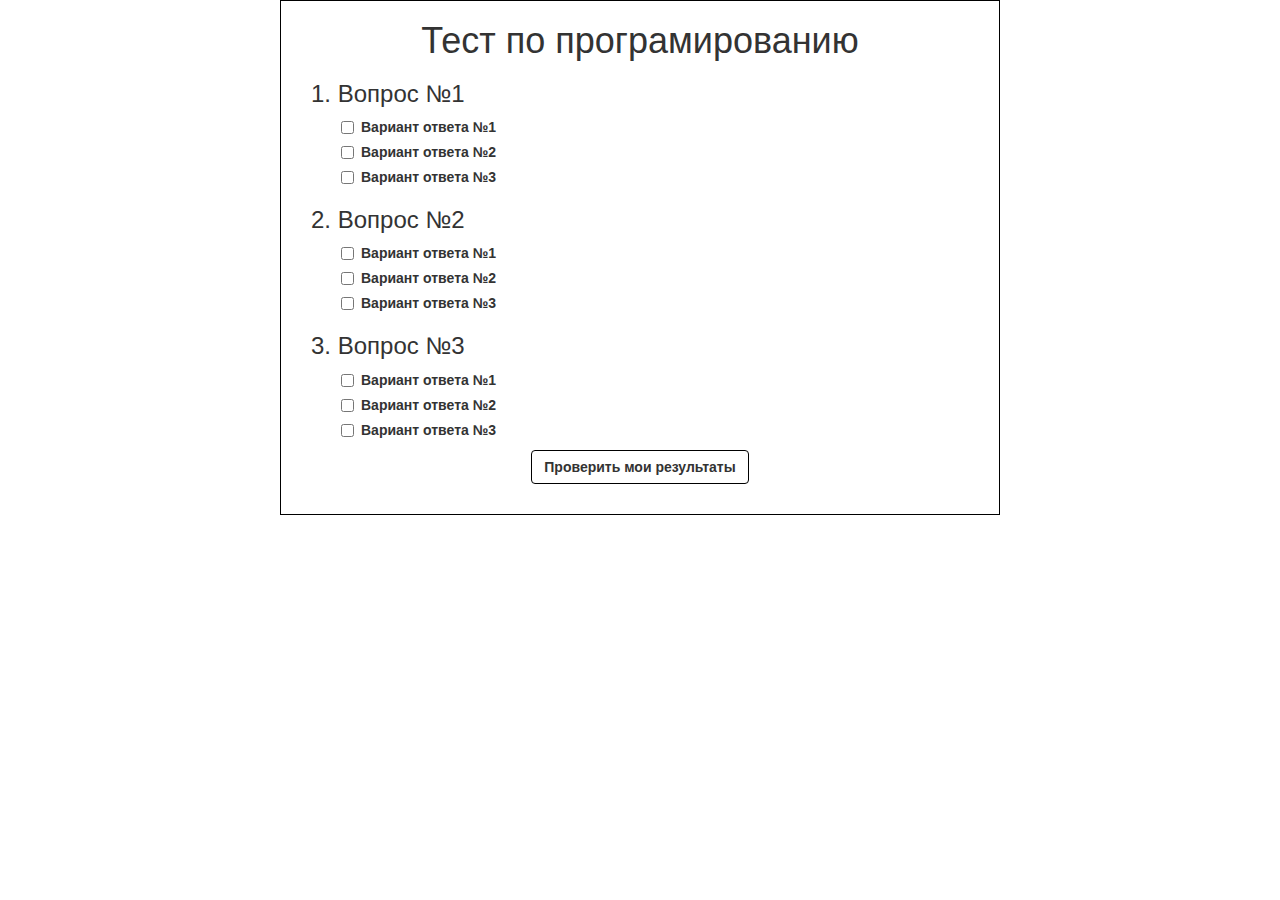
<file: js_hw3-4_stepanenko/index.html>
<!DOCTYPE html>
<html lang="ru">
<head>
  <meta charset="UTF-8">
  <link rel="stylesheet" href="css/main.css">
  <link rel="stylesheet" href="css/style.css">
  <title>JS HW 3-4</title>
</head>
<body>
    <script src="js/script.js"></script>
</body>
</html>
</file>
<file: 3_stepanenko/css/style.css>
@import url(https://fonts.googleapis.com/css?family=Open+Sans&subset=latin,cyrillic);

body {
  background-color: #f9f9f9;
}

.wrapper {
  width: 1060px;
  overflow: auto;
  margin: auto;
  background-color: #ffffff;
  border: 1px solid #dbdbdb;
}

.main {
  margin: 50px 48px 60px 46px;
}

.nav {
  margin-top: 40px;
  background-color: #4e4d4d;
}

.menu {
  display: inline-block;
  margin-right: 40px;
}

.menu a{
  display: block;
  padding-left: 23px;
  padding-right: 23px;
  outline: none;
  font-family: 'Open Sans', sans-serif;
  font-size: 14.67px;
  color:#ffffff;
  line-height: 40px;
  text-decoration: none;
  text-shadow: #606060 1px 1px;
  border-left: 1px solid #4e4d4d;
  border-right: 1px solid #4e4d4d;
}

.nav .active_menu a{
  background-color: #3e3e3e;
  border-left: 1px solid #838383;
  border-right: 1px solid #838383;
}

.menu:hover a{
  background-color: #3e3e3e;
  border-left: 1px solid #838383;
  border-right: 1px solid #838383;
}

hover:not(.active_menu) a{
  background-color: #3e3e3e;
  border-left: 1px solid #838383;
  border-right: 1px solid #838383;
}

.container {
  margin-top: 40px;
  overflow: auto;
}

.sidebar {
  float: left;
  width: 238px;
  border-left: 1px solid #c8c8c8;
  border-top: 1px solid #c8c8c8;
  border-right: 1px solid #c8c8c8;
}

.sidebar_button {
  border-bottom: 1px solid #c8c8c8;
  font-family: 'Open Sans', sans-serif;
  font-size: 13.33px;
  line-height: 37.33px;
}

.sidebar_button a {
  outline: none;
  display: block;
  padding-left: 23px;
  color: #656363;
  text-decoration: none;
}

.sidebar .active_sidebar a{
  display: block;
  padding-left: 35px;
  background-color: #f9f9f9;
  color: #2c2c2c;
}

.sidebar_button:hover a{
  display: block;
  padding-left: 35px;
  background-color: #f9f9f9;
  color: #2c2c2c;
}

.content {
  overflow: auto;
}

.content_foto {
  float: right;
  border: 1px solid #c8c8c8;
}

.text {
  float: right;
  margin-top: 40px;
  padding-left: 72px;
  font-family: 'Open Sans', sans-serif;
  font-size: 13.33px;
  color: #2c2c2c;
  line-height: 21.33px;
}

.footer {
  background-color: #e1e1e1;
  margin-top: 60px;
  overflow: auto;
  font-family: 'Open Sans', sans-serif;
  font-size: 13.33px;
  line-height: 40px;
  color: #2c2c2c;
}

.footer li {
  float: left;
  margin-right: 40px;
}
.footer li a {
  outline: none;
  display: block;
  padding-left: 23px;
  padding-right: 23px;
  text-decoration: none;
  color: #2c2c2c;
}

.copy {
  float: right;
  padding-right: 26px;
  color: #2c2c2c;
}

.footer li .active_footer {
  text-decoration: underline;
}

.footer li:hover a{
  text-decoration: underline;
}
</file>
<file: 3bonus_stepanenko/css/style.css>
body {
  background-image: url(../img/background.jpg);
  background-repeat: no-repeat;
}

header {
  padding-top: 56px;
  padding-left: 70px;
  height: 203px;
  width: 960px;
}

.logo {
  float: left;
}

.contacts {
  margin-top: 95px;
  margin-left: 690px;
}

.contacts h3 {
  color: #e6e6e6;
  font-family: 'Tahoma';
  font-size: 12px;
}

.contacts p {
  color: #e6e6e6;
  font-family: 'Tahoma';
  font-size: 10px;
}

.container_top {
  margin-left: 56px;
  margin-top: 0px;
  margin-right: 70px;
  text-align: center;
}

.container_bottom {
  margin-left: 56px;
  margin-top: 50px;
  margin-right: 70px;
  text-align: center;
}

.box {
  display: inline-block;
  color: #e6e6e6;
  font-family: 'Tahoma';
  font-size: 18px;
}

footer {
  margin-top: 189px;
  text-align: center;
  color: #e6e6e6;
  font-family: 'Tahoma';
  font-size: 12px;
}
</file>
<file: 4_stepanenko/css/style.css>
* {
  margin: 0;
  padding: 0;
  font-family: 'Tahoma', sans-serif;
}

ul {
  list-style: none;
}

.clearfix:after {
  content: ' ';
  display: block;
  clear: both;
}

body {
  background-image: url(../img/background.png);
  background-repeat: repeat-x;
  background-color: #0c739f;
}

.wrapper {
  width: 1000px;
  margin:0 auto;
  margin-top: 38px;
  background-color: #ffffff;
  -webkit-box-shadow: 0px 10px 17px 0px rgba(3,29,40,1);
  -moz-box-shadow: 0px 10px 17px 0px rgba(3,29,40,1);
  box-shadow: 0px 10px 17px 0px rgba(3,29,40,1);
}

header {
  padding-top: 11px;
  padding-left: 28px;
  padding-right: 33px;
  padding-bottom: 2px;
}

.logo {
  float: left;
}

.contacts {
  float: right;
  color: #128aa7;
  font-size: 12px;
  line-height: 16px;
}

h4 {
  margin-bottom: 3px;
}

.countries {
  clear: right;
}

.countries li {
  margin-top: 33px;
  float: right;
  display: inline-block;
  margin-left: 12px;
  text-align: center;
}

.countries a {
  font-size: 10px;
  color: #128aa7;
}

.countries a:hover{
  text-decoration: none;
}

.container {
  margin-top: -2px;
}

.main_img {
  background-size: 100% 100%;
  border-top: 1px solid #128aa7;
  border-bottom: 1px solid #128aa7;
}

.menu {
  height: 32px;
  padding-left: 67px;
  margin-top: 1px;
  border-bottom: 1px solid #000000;
  background-color: #343434;
  font-size: 14px;
  -webkit-box-shadow: 0px 3px 3px 0px rgba(79,79,80,1);
  -moz-box-shadow: 0px 3px 3px 0px rgba(79,79,80,1);
  box-shadow: 0px 3px 3px 0px rgba(79,79,80,1);
}

.menu li {
  float: left;
  position: relative;
  width: 130px;
  height: 28px;
  text-align: left;
}

.menu>li>a {
  padding-top: 8px;
  padding-left: 8px;
  display: block;
  text-decoration: none;
  color: #ffffff;
  padding-bottom: 6.5px;
}

.menu li:nth-child(6) {
  text-align: center;
}

.submenu {
  border-top: 1px solid #000000;
  display: none;
  position: absolute;
  width: 100%;
  left: 0;
  background-color: #343434;
}

.submenu>li {
  float: none;
  text-align: left;
}

.submenu>li>a{
  display: block;
  padding-left: 9px;
  text-decoration: none;
  color: #ffffff;
  line-height: 22px;
}

li:hover>.submenu {
  display: block;
  -webkit-box-shadow: 0px 3px 3px 0px rgba(79,79,80,1);
  -moz-box-shadow: 0px 3px 3px 0px rgba(79,79,80,1);
  box-shadow: 0px 3px 3px 0px rgba(79,79,80,1);
}

.content {
  width: 100%;
  overflow: hidden;
}

.info {
  width: 21%;
  float: left;
  background-color: #edeef0;
  padding-bottom: 2000px;
  margin-bottom: -2000px;
  border-right: 1px solid #c7cacf;
  border-left: 1px solid #c7cacf;
  text-align: center;
  font-size: 14px;
  line-height: 24px;
}

.content_column {
  width: 58%;
  float: left;
  background-color: #ffffff;
  padding-bottom: 2000px;
  margin-bottom: -2000px;
}

.news {
  width: 21%;
  float: right;
  background-color: #edeef0;
  padding-bottom: 2008px;
  margin-bottom: -2000px;
  border-right: 1px solid #c7cacf;
  border-left: 1px solid #c7cacf;
  text-align: center;
  font-size: 14px;
  line-height: 24px;
}

h2 {
  padding-top: 4px;
  font-size: 18px;
  line-height: 26px;
}

footer {
  margin-top: 9px;
  text-align: center;
  color: #ffffff;
  font-size: 12px;
  margin-bottom: 11px;
}
</file>
<file: 5.2_stepanenko/css/style.css>
* {
  margin: 0;
  padding: 0;
  border-collapse: collapse;
}

.wrapper {
  width: 500px;
  height: 541px;
  margin: 10px auto;
}

.main {
  width: 100%;
  height: 100%;
  margin-top: 86px;
  margin-left: 50px;
  border-top: 12px solid white;
  border-right: 11px solid white;
  border-left: 30px solid white;
  border-bottom: 28px solid white;
}

td {
  width: 10%;
  height: 9%;
  border: 10px solid #0a0c00;
  /*margin-top: 100px;*/
  background-color: white;
}

.black {
  background-color: #08120e;
  border: 10px solid #100f02;
}

.yellow {
  background-color: #fffd82;
  border: 10px solid #100f02;
}

.blue {
  background-color: #155495;
  border: 10px solid #100f02;
}

.red {
  background-color: #ff5b42;
  border: 10px solid #100f02;
}

.row {
  border-left: 25px solid white;
  border-color: white;
}

.last_row {
  border-top: 25px solid white;
  border-color: white;
}
</file>
<file: 5_stepanenko/css/style.css>
@font-face {
    font-family: 'Helvetica Neue';
    src: url('../fonts/helveticaneue-thin-webfont.eot');
    src: url('../fonts/helveticaneue-thin-webfont.eot?#iefix') format('embedded-opentype'),
         url('../fonts/helveticaneue-thin-webfont.woff2') format('woff2'),
         url('../fonts/helveticaneue-thin-webfont.woff') format('woff'),
         url('../fonts/helveticaneue-thin-webfont.ttf') format('truetype');
    font-weight: normal;
    font-style: normal;
}

* {
  margin: 0;
  padding: 0;
  font-family: 'Helvetica Neue', Tahoma, sans-serif;
}

body {
  background-image: url(../img/background.jpg);
  background-size: cover;
  background-repeat: no-repeat;
}

.header {
  height: 35px;
  width: 100%;
  background-color: #075190;
  font-size: 14px;
}

.header>p {
  float: right;
  color: #fefefe;
}

.login>a {
  color: #fefefe;
}

.login {
  margin-right: 20px;
  padding: 8.5px 12px;
  background-image: linear-gradient(to top, #2e7ac4, #51b1dc);
  border-bottom: 1px solid #4299d2;
  border-left: 1px solid #4299d2;
  border-right: 1px solid #4299d2;
}

.login>a:hover {
  text-decoration: none;
}

.header p:nth-child(2) {
  padding: 9px 17px 9px 1px;
}

.header>div {
  float: right;
}

.flag {
  padding: 6px 9px 7px 19px;
}

.line {
  padding: 2px 0px 3px;
}

.menu>li {
  float: right;
  list-style: none;
  text-align: center;
}

.menu>li>a {
  display: block;
  text-decoration: none;
  color: #60b5ed;
  padding: 9px 12px;
}


.menu>li>a:hover {
  background-color: #4eabda;
  color: #ffffff;
}

.wrapper {
  position: relative;
  height: 1064px;
}

.main_wrapper {
  clear: both;
  text-align: center;
  width: 560px;
  position: absolute;
  transform: translate(-50%, -50%);
  left: 50%;
  top: 50%;
}

h3 {
  padding-top: 22px;
  padding-bottom: 21px;
  font-size: 24px;
  font-weight: normal;
  color: #fff;
  border-bottom: 1px solid rgba(0, 0, 0, 0);
  background-color: rgba(0, 0, 0, 0.63);
}

.form_wrapper {
  background-color: rgba(0, 0, 0, 0.63)
}

.fb_login {
  margin-top: 1px;
  padding-top: 35px;
  margin-bottom: 32px;
}

.dividing_text {
  margin-top: -14px;
  color: white;
}

.form {
  margin-top: 30px;
}

.form>div {
  margin-bottom: 18px;
}
.input_form {
  width: 276px;
  height: 35px;
  padding-left: 19px;
  border-top: none;
  border-left: none;
  border-right: none;
  border-bottom: 1px solid #494949;
  background-image: linear-gradient(to top, #101010, #141414);
  font-size: 14px;
  color: #fffbfb;
}

.input_form::-webkit-input-placeholder {
  color: #cccccc;
}

.input_form:focus {
  background-image: linear-gradient(to top, #1f5284, #1e4b76);
  box-shadow: 0 0 10px #4784ab;
}

.input_form:focus::-webkit-input-placeholder {
  color: #fffbfb;
}

.checkbox {
  text-align: left;
  margin-left: 135px;
}

label {
  font-size: 14px;
  color: #cccccc;
}

.button {
  width: 149px;
  height: 32px;
  background-image: linear-gradient(to top, #2e7ac4, #50aedb);
  border: none;
  font-size: 14px;
  color: #ffffff;
  box-shadow: 0 -1px 3px #66c5e5;
}

.button:hover {
  cursor: pointer;
}

.button:focus {
  color: black;
}

.form p {
  width: 309px;
  margin-top: -10px;
  margin-left: 123px;
  padding-bottom: 21px;
  font-size: 11px;
  color: #cccccc;
}
</file>
<file: 6_stepanenko/css/style.css>
* {
  margin: 0;
  padding: 0;
  list-style: none;
  text-decoration: none;
  font-family: Arial, sans-serif;
}

.wrapper {
  width: 1000px;
  margin: 0 auto;
}

header {
  margin-top: 17px;
  margin-left: 44px;
  margin-right: 44px;
  margin-bottom: 1px;
  overflow: hidden;
}

.topinfo li {
  float: left;
}

.telephone {
  margin-left: 7px;
  margin-top: 3px;
  font-size: 18px;
  color: #5e696d;
}

.telephone p {
  margin-left: 3px;
  padding-top: 2px;
  float: right;
  letter-spacing: 0.48px;
}

.telephone::before {
  content: url(../img/phone.png);
}

.form>ul>li {
  float: left;
  font-family: "Lucida Sans Unicode", sans-serif;
  font-size: 12px;
}

.form {
  height: 26px;
  background-image: linear-gradient(to top, #0c3357, #1f6787);
  border-radius: 3px;
  margin-left: 15px;
  box-shadow: 3px 3px 8px #999999;
}

.login_form {
  width: 111px;
  height: 14px;
  border: 1px solid #ebeced;
  margin-top: 4px;
  margin-right: 8px;
}

.form>ul>li:first-child::before {
  float: left;
  content: url(../img/login.png);
  padding-left: 7px;
  padding-top: 5px;
  padding-right: 4px;
}

.form a {
  display: block;
  margin-top: -1px;
  font-size: 11px;
  color: #fff;
  letter-spacing: 0.3px;
}

input::-webkit-input-placeholder {
  font-size: 11px;
  padding-left: 4px;
  letter-spacing: 0.5px;
}

input:-moz-placeholder {
  font-size: 11px;
  padding-left: 4px;
  letter-spacing: 0.5px;
}

.form>ul>li:nth-child(4) {
  margin-top: 7px;
  padding-left: 4px;
}

.form>ul>li:nth-child(4) a {
  letter-spacing: 0.5px;
}


.form>ul>li:last-child {
  margin-left: 19px;
  margin-right: 10px;
  margin-top: 7px;
  padding-bottom: 1px;
  border-bottom: 1px solid #bfbfbf;
}
.form>ul>li:last-child>a {
  letter-spacing: 1px;
  color: #bfbfbf;
}

.form>ul>li:nth-child(3) {
  margin-top: 7px;
  padding-right: 6px;
  padding-left: 1px;
  border-right: 1px solid #fff;
}

#navi {
  float: right;
  margin-right: 11px;
  margin-top: 1px;
  padding-right: 10px;
  padding-bottom: 2px;
  border-radius: 10px;
  box-shadow: 0px 0px 3px #c1c8cb;
}

#navi ul li {
  margin-left: 9px;
}

.logo {
  clear: both;
  margin-top: 37px;
}

/*MENU*/

nav {
  height: 32px;
  margin-left: 43px;
  margin-right: 45px;
  border: 1px solid #2c345a;
  border-radius: 5px;
  background-image: linear-gradient(to top, #010101, #4d5663);
  box-shadow: 3px 3px 8px #999999;
}

.menu {
  padding-left: 125px;
}

.menu>li {
  float: left;
}

nav ul li a {
  display: block;
  margin-top: 5px;
  margin-bottom: 4px;
  padding-left: 21px;
  padding-right: 18px;
  padding-top: 1px;
  padding-bottom: 2px;
  color: #b1bcc0;
  font-family: "Lucida Sans Unicode", sans-serif;
  font-size: 14px;
  letter-spacing: -0.2px;
}

.menu>li>a:nth-child(2) {
  padding-left: 17px;
}

.menu>li>a:hover {
  background-image: linear-gradient(to top, #0c3357, #1f6787);
  border-radius: 15px;
}

.koshyk>li {
  float: right;
}

.menu li:nth-child(2) {
  margin-left: -4px;
}

.menu li:nth-child(3) {
  margin-left: -10px;
}

.menu li:nth-child(4) {
  margin-left: -8px;
}

.menu li:nth-child(5) {
  margin-left: -14px;
}


.amount{
  margin-top: 9px;
  margin-right: 12px;
  color: #929b9f;
  font-size: 11px;
}

.pcs {
  margin-right: 3px;
  margin-top: 9px;
  letter-spacing: 0.5px;
  color: #929b9f;
  font-size: 11px;
}

.koshyk::after {
  content: url(../img/bin.png);
  float: right;
  margin-right: 7px;
  margin-top: 7px;
}

.money {
  margin-top: 9px;
  margin-right: 13px;
  color: #0d5a8f;
  font-size: 12px;
  letter-spacing: 0.3px;
}

/*FORMS*/
/*LEFT FORM*/

.forms {
  padding-top: 12px;
  margin-left: 48px;
}

.forms span {
  font-family: Arial, sans-serif;
  font-size: 8px;
  color:#77858b;
}

select {
  border-bottom: none;
}

.auto_search {
  float: left;
  width: 412px;
  border: 1px solid #b9b9b9;
  border-radius: 16px;
  box-shadow: 3px 3px 8px #999999;
}

.auto_search h3 {
  margin-top: -2px;
  margin-left: -4px;
  text-align: center;
  font-size: 12px;
  font-weight: 800;
  color: #154467;
  letter-spacing: 0.3px;
}

.auto_search p {
  float: left;
  clear: both;
  width: 70px;
  margin-top: 4px;
  font-family: Arial, sans-serif;
  font-size: 10px;
  color: #000000;
}

.auto_search select {
  margin-bottom: 5px;
  height: 17px;
}

.disk {
  float: left;
  margin-top: -13px;
}

h4 {
  margin-bottom: 5px;
  font-weight: 800;
  font-size: 10px;
  color: #154467;
  letter-spacing: 0.5px;
}

.disk h4 {
  margin-left: 20px;
}

.disk>div {
  margin-left: 17px;
}

.disk>div select {
  margin-left: 5px;
}

.model p{
  margin-top: -1px;
  line-height: 9px;
  letter-spacing: 0.4px;
}

.model span {
  font-size: 9px;
}

.age p {
  margin-top: -1px;
  letter-spacing: 0.5px;
  line-height: 9px;
}

.age span {
  font-size: 9px;
}

.complectation p {
  margin-top: 2px;
  letter-spacing: 0.1px;
}

.long_select {
  width: 102px;
}

.short_select {
  width: 57px;
}

.tire {
  float: right;
  margin-top: -15px;
  margin-right: 6px;
}

.tire h4 {
  text-align: right;
  margin-right: 12px;
}

.tire>div select {
  margin-left: 6px;
  margin-right: 6px;
}

.button_left {
  float: right;
  margin-right: 19px;
  margin-bottom: 9px;
  margin-top: -1px;
  border: none;
  border-bottom: 1px solid #154467;
  background-color: #fff;
  font-family: Arial, sans-serif;
  font-size: 14px;
  font-style: italic;
  color: #154467;
}


/*CENTRAL FORM*/

.tires_search {
  float: left;
  width: 192px;
  margin-left: 15px;
  margin-top: -1px;
  border: 1px solid #b9b9b9;
  border-radius: 19px;
  box-shadow: 3px 3px 8px #999999;
}

.tires_search h3 {
  margin-left: 10px;
  text-align: left;
  font-weight: 800;
  font-size: 12px;
  color: #154467;
}

.tires_search p {
  float: left;
  clear: both;
  margin-top: 7px;
  margin-left: 13px;
  width: 35px;
  text-align: right;
  font-family: Arial, sans-serif;
  font-size: 10px;
  color: #000000;
}

.tires_search select {
  margin-bottom: 6px;
  margin-left: 10px;
}

.tires_search form>div {
  margin-top: 5px;
}

.tires_size>span {
  font-size: 12px;
  color: #000000;
}

.tires_size select:nth-child(4) {
  margin-left: 3px;
}

.size {
  width: 51px;
  margin-right: 1px;
}

.size2 {
  width: 53px;
  height: 17px;
}

.radius>p {
  margin-top: 4px;
  font-size: 11px;
  margin-left: 18px;
  margin-right: -4px;
}

.r {
  width: 45px;
  height: 17px;
}

.season p {
  margin-top: -1px;
  margin-left: 12px;
}

.season_check {
  vertical-align: top;
}

.season>div {
  margin-left: 58px;
  margin-bottom: -6px;
}

.season>div label {
  margin-left: -4px;
  vertical-align: super;
  font-size: 11px;
  letter-spacing: 0.9px;
}

.button_center {
  float: right;
  margin-right: 19px;
  margin-bottom: 10px;
  margin-top: -4px;
  border: none;
  border-bottom: 1px solid #154467;
  background-color: #fff;
  font-family: Arial, sans-serif;
  font-size: 14px;
  font-style: italic;
  color: #154467;
}

/*RIGHT FORM*/

.disk_search {
  float: left;
  width: 265px;
  margin-left: 9px;
  margin-top: -1px;
  border: 1px solid #b9b9b9;
  border-radius: 16px;
  box-shadow: 3px 3px 8px #999999;
}

.disk_search h3 {
  margin-left: 9px;
  font-weight: 800;
  letter-spacing: 0.9px;
  text-align: left;
  font-size: 12px;
  color: #154467;
}

.disk_search_left {
  float: left;
  margin-top: 3px;
}

.disk_search_left div:first-child>label {
  margin-top: 5px;
}

.disk_search_left div:first-child>select {
  margin-top: -1px;
}

.disk_search_left div:nth-child(2)>label {
  margin-top: -15px;
  line-height: 9px;
}

.disk_search_left div:nth-child(3)>label {
  margin-top: -18px;
  line-height: 9px;
}

.disk_search_left span {
  font-size: 9px;
}

.disk_search_left label {
  float: left;
  clear: both;
  margin-left: 16px;
  width: 91px;
  font-family: Arial, sans-serif;
  font-size: 10px;
  color: #000000;
  text-align: left;
  letter-spacing: 0.8px;
  line-height: 7px;
}

.disk_search_left select {
  float: right;
  width: 56px;
  margin-top: -3px;
  margin-bottom: 18px;
  margin-right: 4px;
}

.disk_diameter {
  width: 57px;
}

.quantity {
  width: 50px;
}

.diameter {
  width: 58px;
  margin-top: 1px;
}

.disk_search_right {
  float: left;
  margin-top: -14px;
  margin-left: 8px;
  padding-top: 3px;
  padding-bottom: 5px;
  border-left: 1px solid #bdc6ca;
}

/*.disk_search_right span {

}*/

.disk_search_right p {
  width: 67px;
  margin-left: 10px;
  text-align: left;
  font-family: Arial, sans-serif;
  font-size: 10px;
  color: #000000;
  line-height: 8.5px;
  letter-spacing: 1px;
}

.disk_search_right select {
  margin-left: 11px;
  margin-top: 2px;
}

.disk_search_right div:nth-child(2){
  margin-top: 6px;
}

.disk_search_right div:nth-child(2) p {
  letter-spacing: -0.5px;
}

.disk_search_right div:nth-child(2) span {
  letter-spacing: 0.7px;
}

.button_right {
  margin-top: -1px;
  margin-bottom: 8px;
  margin-right: 18px;
  float: right;
  border: none;
  border-bottom: 1px solid #154467;
  background-color: #fff;
  font-family: Arial, sans-serif;
  font-size: 14px;
  font-style: italic;
  color: #154467;
}

/*CONTENT*/

.content {
  clear: both;
  overflow: hidden;
  margin-top: 149px;
  margin-left: 44px;
  margin-right: 44px;
}

/*LEFTBAR*/

.leftbar {
  float: left;
  margin-top: 4px;
}

.leftbar li {
  display: block;
}

.sidebar_head {
  width: 180px;
  height: 25px;
  margin-bottom: 12px;
  border: 1px solid #8c969a;
  border-radius: 15px;
  box-shadow: 3px 3px 2px #999999;
}

.sidebar_head>a {
  display: block;
  margin-left: 1px;
  font-family: "Lucida Sans Unicode", sans-serif;
  font-size: 13px;
  font-weight: normal;
  color: #0c3256;
  letter-spacing: -0.15px;
}

.sidebar_head>a::before {
  content: url(../img/icon1.png);
  margin-right: 4px;
  vertical-align: sub;
}

.leftbar_item>a {
  width: 148px;
  height: 26px;
  border: 1px solid #8c969a;
  border-radius: 10px 11px 13px 11px;
  margin-top: 13px;
  margin-bottom: 2px;
  display: block;
  font-family: "Lucida Sans Unicode", sans-serif;
  font-size: 14px;
  color: #0c3256;
}

.leftbar_item>a::before {
  content: url(../img/icon2.png);
  margin-left: 5px;
  margin-right: 1px;
  vertical-align: sub;
}

.leftbar_item:nth-child(2), .leftbar_item:nth-child(3) {
  margin-top: -16px;
}

.leftbar_subitem>a {
  padding-left: 27px;
  display: block;
  font-family: "Lucida Sans Unicode", sans-serif;
  font-size: 14px;
  color: #465961;
  margin-left: 9px;
  letter-spacing: -0.8px;
  line-height: 25px;
}

.leftbar_subitem>a::before {
  content: url(../img/checkbox2.png);
  padding-right: 3px;
}

.leftbar_subitem>a:hover {
  font-weight: bold;
  font-style: italic;
  text-decoration: underline;
  color: #0c3256;
}

.leftbar_subitem>a:hover::before {
  content: url(../img/checkbox1.png);
  padding-right: 3px;
}


/*CENTRAL CATALOG*/

.catalog {
  float: left;
  width: 526px;
  margin-left: 9px;
  background-image: linear-gradient(to top, #93a7b0, #e5e7e8);
  border: 1px solid #a1b3bb;
}

.catalog_items {
  padding-left: 22px;
  padding-top: 16px;
  padding-bottom: 29px;
}

.firstcolumn  {
  margin-right: 25px;
}

.secondcolumn {
  margin-right: 24px;
}

.secondrow {
  margin-top: 24px;
}

.thirdrow {
  margin-top: 27px;
}

.thirdcolumn {
  margin-left: 3px;
}

.thirdcolumn>.reference {
  margin-left: -8px;
}

.thirdcolumn>.price {
  margin-left: -4px;
}

figure {
  display: inline-block;
}

figcaption {
  text-align: center;
}

figure p {
  text-align: center;
}

.content_foto {
  width: 136px;
  height: 127px;
  background-color: #fff;
  border: 1px solid #a7b1b4;
  border-radius: 8px;
  text-align: center;
}

.content_foto>a {
  display: block;
  padding-top: 5px;
  margin-left: -3px;
}

.brand {
  font-family: "Lucida Sans Unicode", sans-serif;
  font-size: 16px;
  line-height: 14px;
  color: #206988;
  letter-spacing: -0.4px;
}

.reference {
  padding-left: 4px;
  font-family: "Lucida Sans Unicode", sans-serif;
  font-size: 14px;
  line-height: 13px;
  color: #1f2528;
  letter-spacing: -0.7px;
}

.price {
  padding-top: 3px;
  padding-left: 11px;
  font-family: Arial, sans-serif;
  font-size: 16px;
  color: #114165;
  font-weight: bold;
  font-style: italic;
}

.price>span {
  font-size: 12px;
  letter-spacing: 0.8px;
}

/*RIGHTBAR*/

.rightbar {
  float: right;
  margin-top: 2px;
  margin-right: 4px;
}

.rightbar_head {
  width: 180px;
  height: 25px;
  margin-bottom: 12px;
  border: 1px solid #8c969a;
  border-radius: 15px;
  box-shadow: 3px 3px 2px #999999;
}

.rightbar_head>a {
  display: block;
  margin-left: 3px;
  font-family: "Lucida Sans Unicode", sans-serif;
  font-size: 14px;
  font-weight: normal;
  color: #0c3256;
  letter-spacing: -0.15px;
}

.rightbar_head>a::before {
  content: url(../img/icon1.png);
  margin-right: 5px;
  vertical-align: sub;
}

.rightbar form>div:nth-child(2) {
  margin-top: -1px;
  margin-left: 15px;
}

.rightbar form>div:nth-child(3) {
  margin-top: -6px;
  margin-left: 14px;
}

.rightbar_item a{
  width: 134px;
  height: 26px;
  border: 1px solid #8c969a;
  border-radius: 10px 11px 13px 11px;
  margin-top: 15px;
  margin-bottom: 10px;
  display: block;
  font-family: "Lucida Sans Unicode", sans-serif;
  font-size: 14px;
  color: #0c3256;
}

.rightbar_item a::before {
  content: url(../img/icon2.png);
  margin-left: 4px;
  margin-right: 3px;
  vertical-align: -webkit-baseline-middle;
}

.rightbar_subitem {
  margin-top: -1px;
  margin-bottom: 4px;
  padding-left: 10px;
  font-family: "Lucida Sans Unicode", sans-serif;
  font-size: 14px;
  color: #465961;
}

.rightbar_subitem>label {
  margin-left: 7px;
  vertical-align: text-top;
  font-size: 12px;
  letter-spacing: 0.7px;
}

.brand_filter {
  margin-top: 11px;
  margin-left: 25px;
  padding: 6px 11px;
  background-image: linear-gradient(to top, #0c3357, #1f6787);
  border: 1px solid #7a95a1;
  border-radius: 15px;
  font-family: Arial, sans-serif;
  letter-spacing: 1px;
  font-size: 11px;
  color: #e5e9ea;
}

/*BRAND_LOGOS*/

.brand_logos {
  clear: both;
  margin-top: 34px;
  margin-left: 162px;
  margin-bottom: 22px;
}

.brand_logos>ul>li {
  display: inline-block;
  vertical-align: middle;
  margin-left: 1px;
  margin-right: 7px;
}

/*FOOTER*/

footer {
  clear: both;
  margin-left: 44px;
  margin-right: 44px;
  padding-bottom: 52px;
  padding-top: 7px;
  background-color: #213a4d;
  border: 1px solid #242c3e;
  border-bottom: none;
  text-align: center;
}

.footer_menu>li {
  display: inline-block;
}

.footer_menu>li>a {
  display: block;
  margin-top: 5px;
  padding-left: 12px;
  padding-right: 10px;
  border-left: 2px solid #5d6c77;
  font-family: Arial, sans-serif;
  font-size: 12px;
  color: #bec6c9;
}

.footer_menu li:first-child>a{
  border-left: none;
}

.footer_menu>li>a:hover {
  color: #52abcb;
}

footer p {
  margin-top: 13px;
  margin-left: -4px;
  font-family: Arial, sans-serif;
  font-size: 10px;
  color: #7f4740;
}
</file>
<file: 7-8_stepanenko/css/style.css>
@font-face {
    font-family: 'League Gothic';
    src: url('../fonts/league-gothic.regular-webfont.eot');
    src: url('../fonts/league-gothic.regular-webfont.eot?#iefix') format('embedded-opentype'),
         url('../fonts/league-gothic.regular-webfont.woff2') format('woff2'),
         url('../fonts/league-gothic.regular-webfont.woff') format('woff'),
         url('../fonts/league-gothic.regular-webfont.ttf') format('truetype');
    font-weight: normal;
    font-style: normal;

}

@font-face {
    font-family: 'Open Sans Light';
    src: url('../fonts/opensans-light-webfont.eot');
    src: url('../fonts/opensans-light-webfont.eot?#iefix') format('embedded-opentype'),
         url('../fonts/opensans-light-webfont.woff2') format('woff2'),
         url('../fonts/opensans-light-webfont.woff') format('woff'),
         url('../fonts/opensans-light-webfont.ttf') format('truetype');
    font-weight: normal;
    font-style: normal;

}

@font-face {
    font-family: 'Open Sans Extrabold';
    src: url('../fonts/opensans-extrabold-webfont.eot');
    src: url('../fonts/opensans-extrabold-webfont.eot?#iefix') format('embedded-opentype'),
         url('../fonts/opensans-extrabold-webfont.woff2') format('woff2'),
         url('../fonts/opensans-extrabold-webfont.woff') format('woff'),
         url('../fonts/opensans-extrabold-webfont.ttf') format('truetype');
    font-weight: normal;
    font-style: normal;

}

* {
  margin: 0;
  padding: 0;
  list-style: none;
  font-family: 'League Gothic', Arial, Tahoma, sans-serif;
  color: #454545;
}

body {
  overflow-x: hidden;
}

.header__background {
  background-image: url("../img/header_background.jpg");
  background-position: top center;
  background-size: cover;
  background-repeat: no-repeat;
}

.wrapper {
  width: 100%;
  margin: 0 auto;
}

.header {
  text-align: center;
  padding-top: 70px;
  padding-bottom: 68px;
}

.logo {
  margin-bottom: 18px;
}

.hmenu {
  display: none;
}

.menu {
  margin-bottom: 22px;
}

.menu__active {
  opacity: 1;
}

.menu__activelink {
  width: 47px;
  padding-top: 11px;
  padding-bottom: 2px;
  margin: 0 auto;
  border-bottom: 2px solid #edbfff;
  text-align: center;
  display: block;
  font-size: 24px;
  color: #ffffff;
  text-decoration: none;
}

.menu {
  position: relative;
  z-index: 100;
}

.menu__hidden {
  position: absolute;
  width: 100%;
  border-radius: 4px;
  opacity: 0;
  top: -9999px;
  margin-top: 25px;
  -webkit-transition: margin-top .3s ease, opacity .3s ease;
  -o-transition: margin-top .3s ease, opacity .3s ease;
  transition: margin-top .3s ease, opacity .3s ease;
}

.menu:hover>.menu__hidden {
  opacity: 1;
  top: 0;
  margin-top: 0;
}

.menu:hover .menu__active {
  opacity: 0;
}

.menu__hidden li:first-child a {
  border-radius: 7px 7px 0 0;
}
.menu__hidden li:last-child a {
  border-radius: 0 0 7px 7px;
}

.menu__link {
  margin: 0 auto;
  width: 244px;
  position: relative;
  padding-top: 4px;
  padding-bottom: 8px;
  background-color: rgba(54, 41, 62, 0.9);
  border-top: 1px solid #503d58;
  border-bottom: 1px solid #36283e;
  text-align: center;
  display: block;
  font-size: 24px;
  color: #ffffff;
  text-decoration: none;
}

.menu__item:first-child .menu__link{
  padding-top: 11px;
  padding-bottom: 7px;
  text-shadow: 0px 0px 3px #fff;
}

.menu__link:hover {
  background-color: rgba(44, 36, 50, 0.9);
}

.menu__link:hover::after {
  content: url("../img/menu_line.png");
  position: absolute;
  top: 17px;
  left: 0;
}

.menu__item:first-child .menu__link::after {
  content: url("../img/menu_active_line.png");
  position: absolute;
  top: 20px;
  left: 98px;
}

.menu__item:first-child .menu__link:hover::after {
  content: url("../img/menu_line.png");
  position: absolute;
  top: 23px;
  left: 0;
}

.slider {
  position: relative;
  margin-left: -11px;
  padding-top: 96px;
  padding-bottom: 96px;
}

.slider__text::before {
  content: url(../img/arrow_left.png);
  position: absolute;
  left: 12px;
  top: 108px;
}

.slider__text::after {
  content: url(../img/arrow_left.png);
  position: absolute;
  transform: rotate(180deg);
  right: 6px;
  top: 103px;
}

.slider::after {
  content: url(../img/nav_icon.png);
  position: absolute;
  top: 233px;
  margin-left: -32px;
  left: 50%;
}

.slider__title {
  font-size: 36px;
  font-weight: normal;
  color: #fefefe;
}

.slider__subtitle {
  padding-left: 20px;
  font-size: 18px;
  line-height: 15px;
  color: #edbfff;
}

.slider__subtext, .slider__subtext2 {
  display: none;
}

.iphone {
  display: none;
}

.second-block__background {
  background-image: linear-gradient(to top, #36293d, #755184);
  border-top: 1px solid #34263b;
  border-bottom: 1px solid #12191f;
}

.second-block {
  position: relative;
  width: 88%;
  margin: 0 auto;
  padding-top: 68px;
  padding-bottom: 66px;
}

.about {
  margin-bottom: 19px;
  margin-left: 51px;
  position: relative;
}

.about--thirdblock {
  margin-top: 37px;
  margin-bottom: -3px;
}

.about::before {
  content: url(../img/about_icon1.png);
  position: absolute;
  left: -49px;
  top: 8px;
}

.about__title {
  font-size: 24px;
  font-weight: normal;
  color: #fff;
}

.about__text {
  margin-top: 2px;
  font-family: 'Open Sans Light', Arial, sans-serif;
  font-size: 16px;
  color: #fff;
  line-height: 24px;
}

.about__hidden-part1 {
  display: none;
}

.about__hidden-part2 {
  display: none;
}

.about__button {
  display: block;
  margin-top: 13px;
  margin-right: -4px;
  font-size: 18px;
  color: #fff;
  text-align: right;
  text-decoration: none;
}

.about__button:hover {
  text-shadow: 0px 0px 3px #fff;
}

.third-block__background {
  background-color: #f9f9f9;
  border-bottom: 1px solid #e6e6e6;
}

.third-block {
  position: relative;
  width: 88%;
  margin: 0 auto;
  padding-top: 68px;
  padding-bottom: 85px;
}

.testimonial__block {
  margin-left: 24px;
}

.testimonial {
  position: relative;
  padding-top: 25px;
  padding-bottom: 26px;
  padding-left: 34px;
  background-color: #fff;
  border-left: 1px solid #f6f6f6;
  border-right: 1px solid #f6f6f6;
}

.testimonial::before {
  content: url(../img/testimonial_icon.png);
  position: absolute;
  left: -24px;
  top: 29px;
}

.testimonial__title {
  margin-bottom: -5px;
  font-size: 24px;
  font-weight: normal;
  color: #454545;
}

.testimonial__subtitle {
  margin-bottom: 3px;
  font-size: 24px;
  color: #edbfff;
}

.testimonial__text {
  padding-left: 4px;
  padding-right: 35px;
  line-height: 24px;
  font-family: 'Open Sans Light', Arial, sans-serif;
}

.testimonial__block::after {
  content: url(../img/testimonial_nav_icon.png);
  display: block;
  text-align: center;
  margin-top: 24px;
  margin-left: 19px;
}

.blog {
  margin-top: 38px;
}

.blog__title {
  font-size: 30px;
  font-weight: normal;
  margin-bottom: 13px;
}

.blog__item::before {
  content: url(../img/blog_icon.png);
  position: absolute;
  left: -63px;
}

.blog__item  {
  position: relative;
  margin-left: 65px;
  margin-bottom: 20px;
  font-size: 16px;
}

.blog__subtitle {
  margin-bottom: 1px;
  font-family: 'Open Sans Extrabold', Arial, sans-serif;
}

.blog__date {
  font-family: 'Open Sans Light', Arial, sans-serif;
}

.blog__third {
  padding-top: 4px;
}

.blog__button {
  display: block;
  margin-top: -2px;
  margin-right: 7px;
  font-size: 18px;
  text-align: right;
  text-decoration: none;
}

.brands__background {
  background-color: #f9f9f9;
  border-top: 1px solid #fefefe;
  border-bottom: 1px solid #fefefe;
}

.brands {
  text-align: center;
  padding-top: 51px;
  padding-bottom: 40px;
}

.brands__link {
  display: inline-block;
  width: 39%;
  margin-bottom: 27px;
}

.brands__img2 {
  margin-left: -3px;
}

.brands__img3 {
  margin-top: 29px;
  margin-left: 11px;
}

.brands__img5 {
  margin-left: -5px;
}

.brands__img6 {
  margin-top: 8px;
  margin-left: 26px;
}

.news {
  display: none;
}

.news .pingbull, .news .comments {
  display: none;
}

.footer__background {
  background-image: url(../img/background_footer.jpg);
  background-position: bottom center;
  background-size: cover;
  background-repeat: no-repeat;
}

.footer {
  padding-top: 40px;
  padding-bottom: 146px;
  text-align: center;
}

.fmenu {
  display: none;
}

.copyright {
  clear: both;
  font-family: 'Open Sans Light', Arial, sans-serif;
  font-size: 12px;
  color: #fff;
  text-shadow: 2px 2px rgba(0, 0, 0, 0.2);
}

.company-name {
  font-family: 'Open Sans Extrabold', Arial, sans-serif;
  color: #fff;
}
</file>
<file: 7-8_stepanenko/css/media.css>
/*==========  Mobile First Method  ==========*/

/* Extra Small Devices, Phones */
@media only screen and (min-width : 480px) {

  .header {
    padding-bottom: 100px;
  }

  .slider__text {
    float: left;
    margin-left: 35px;
    /*position: relative;*/
  }

  .iphone {
    display: block;
    float: right;
    width: 185px;
    position: relative;
    top: -100px;
    right: 35px;
  }

  .iphone img {
    width: 100%;
    height: auto;
  }

  .slider {
    padding-top: 96px;
    padding-bottom: 147px;
    background-color: rgba(0,0,0,.2);
  }

  .slider::after {
    top: 260px;
  }

  .slider__text::after {
    right: 8px;
  }

  .slider .about__hidden-part1 {
    display: inline;
    font-family: 'Open Sans Light', Arial, sans-serif;
    font-size: 16px;
    color: #fff;
    line-height: 24px;
  }

  .about__hidden-part2 {
    display: inline;
    font-family: 'Open Sans Light', Arial, sans-serif;
    font-size: 16px;
    color: #fff;
    line-height: 24px;
  }

  .testimonial__text .about__hidden-part1 {
    display: inline;
    font-family: 'Open Sans Light', Arial, sans-serif;
    color: #454545;
  }

  .testimonial__text .about__hidden-part2 {
    display: inline;
    font-family: 'Open Sans Light', Arial, sans-serif;
    color: #454545;
  }

  .blog__subtitle .about__hidden-part1 {
    display: inline;
    font-family: 'Open Sans Extrabold', Arial, sans-serif;
    color: #454545;
  }

  .blog__date .about__hidden-part1, .blog__date .about__hidden-part2 {
    display: inline;
    font-family: 'Open Sans Light', Arial, sans-serif;
    color: #454545;
  }

  .brands__link {
    width: 25%;
  }

  .news {
    display: block;
    padding-top: 23px;
    padding-bottom: 87px;
    border-top: 1px solid #d8d8d8;
  }

  .news__item {
    width: 90%;
    margin-top: 60px;
    padding: 0 2%;
  }

  .news__header {
    font-family: 'League Gothic', Arial, Tahoma, sans-serif;
    font-size: 24px;
    margin-bottom: 18px;
  }

  .news__text {
    font-family: 'Open Sans Light', Arial, sans-serif;
    font-size: 16px;
  }

  .news__background {
    background-color: #ececec;
  }

  .fmenu {
    display: block;
    overflow: hidden;
    margin-bottom: 40px;
    text-align: center;
  }

  .fmenu__item {
    display: inline-block;
    text-align: center;
    margin-left: -3px;
  }

  .fmenu__link {
    display: block;
    padding: 0 13px;
    text-decoration: none;
    color: #fff;
    text-shadow: 2px 2px rgba(0, 0, 0, 0.2);
  }

}

/* Small Devices, Tablets */
@media only screen and (min-width : 768px) {

  .logo {
    padding-left: 3%;
    text-align: left;
  }

  .menu {
    display: none;
  }

  .hmenu {
    display: block;
    padding-left: 2.5%;
    margin-bottom: 80px;
  }

  .hmenu__item {
    float: left;
    margin-right: 40px;
  }

  .hmenu__link {
    display: block;
    text-decoration: none;
    padding: 8px 7px 0px 5px;
    font-size: 24px;
    color: #ffffff;
  }

  .hmenu__link:hover {
    border-bottom: 2px solid #edbfff;
  }

  .slider {
    padding-top: 85px;
    padding-bottom: 180px;
  }

  .slider__text {
    text-align: left;
    width: 268px;
    margin-top: -35px;
    margin-left: 55px;
  }

  .slider::after {
    left: 85%;
    top: 300px;
  }

  .slider__subtitle {
    padding-left: 0;
    margin-top: 18px 0;
  }

  .slider__subtext {
    display: block;
    font-family: 'Open Sans Light', Arial, sans-serif;
    font-size: 16px;
    color: #d8d8d8;
    line-height: 24px;
  }

  .about {
    width: 25%;
    display: inline-block;
  }

  .about .about__hidden-part2 {
    display: none;
  }


  .about__text {
    width: 160px;
  }

  .about__button {
    margin-right: 12px;
  }

  .third-block {
    width: 94%;
  }

  .testimonial__block, .blog {
    display: inline-block;
    width: 44%;
    vertical-align: top;
  }

  .testimonial__block {
    margin-right: 55px;
  }

  .testimonial__block .about__hidden-part2 {
    display: none;
  }

  .blog__date .about__hidden-part2 {
    display: none;
  }

  .brands__link {
    width: 16%;
  }

  .news {
    text-align: center;
  }

  .news__item {
    width: 25%;
    display: inline-block;
    vertical-align: top;
    text-align: left;
  }

  .fmenu {
    float: left;
    padding-left: 20px;
  }

  .copyright {
    float: right;
    padding-right: 20px;
  }
}

/* Medium Devices, Desktops */
@media only screen and (min-width : 960px) {

  .logo {
    float: left;
  }

  .hmenu {
    float: right;
  }

  .slider {
    margin-top: 172px;
    clear: both;
  }

  .slider__text {
    width: 500px;
  }

  .slider__subtext2 {
    display: inline;
    font-family: 'Open Sans Light', Arial, sans-serif;
    font-size: 16px;
    color: #d8d8d8;
    line-height: 24px;
  }

  .about .about__hidden-part2 {
    display: inline;
  }

  .about__text {
    width: 100%;
  }

  .testimonial::after {
    content: '';
    position: absolute;
    right: 40px;
    bottom: -20px;
    width: 0px;
    height: 0px;
    border-style: solid;
    border-width: 17px 20px 3px 0px;
    border-color: #fff transparent transparent transparent;
    transform: rotate(90deg);
  }

  .news .pingbull, .news .comments {
    display: inline-block;
  }

  .pingbull {
    margin-top: 54px;
  }

  .pingbull .news__header {
    margin-bottom: 11px;
    font-family: 'League Gothic', Arial, Tahoma, sans-serif;
    font-size: 48px;
  }

  .pingbull .news__header span {
    color: #b9b9b9;
  }

  .pingbull .news__subtitle {
    margin-bottom: 8px;
    font-family: Georgia, Arial, sans-serif;
    font-style: italic;
    font-size: 16px;
    color: #c5c5c5;
    text-shadow: 1px 1px #fff;
  }

  .news .hidden {
    display: none;
  }

  .news__item:last-child span {
    font-family: 'Open Sans Light', Arial, sans-serif;
  }

  .footer {
    padding-bottom: 60px;
  }

  .testimonial__block .about__hidden-part2,
  .blog__date .about__hidden-part2 {
    display: inline;
  }

  .copyright {
    clear: none;
    float: right;
  }
}
</file>
<file: homework_1/css/style.css>
body {
  background-color: #EFEFEF;
}

.wrapper{
  padding-top: 20px;
  padding-bottom: 20px;
  margin: auto;
  width: 500px;
  line-height: 25px;
  background-color: #FFFFFF;
}

.box {
  margin-left: 40px;
  margin-right: 40px;
  padding-left: 20px;
  border-bottom: 2px solid #DDDDDD;
}

.name{
  text-align: center;
}

.foto{
  text-align: center;
}

.list{
  padding: 0;
  margin-left: 25px;
}

.lastbox{
  margin-left: 40px;
  margin-right: 40px;
  padding-left: 10px;
  border-bottom: none;
}
</file>
<file: js_hw3-4_stepanenko/css/style.css>
.wrapper {
  border: 1px solid #000;
  padding-bottom: 30px;
}

h1 {
  text-align: center;
}

.checkbox {
  margin-left: 80px;
}

h3 {
  margin-left: 30px;
}

.btn {
  display: block;
  margin: 0 auto;
  font-weight: bold;
  border: 1px solid #000;
}
</file>
